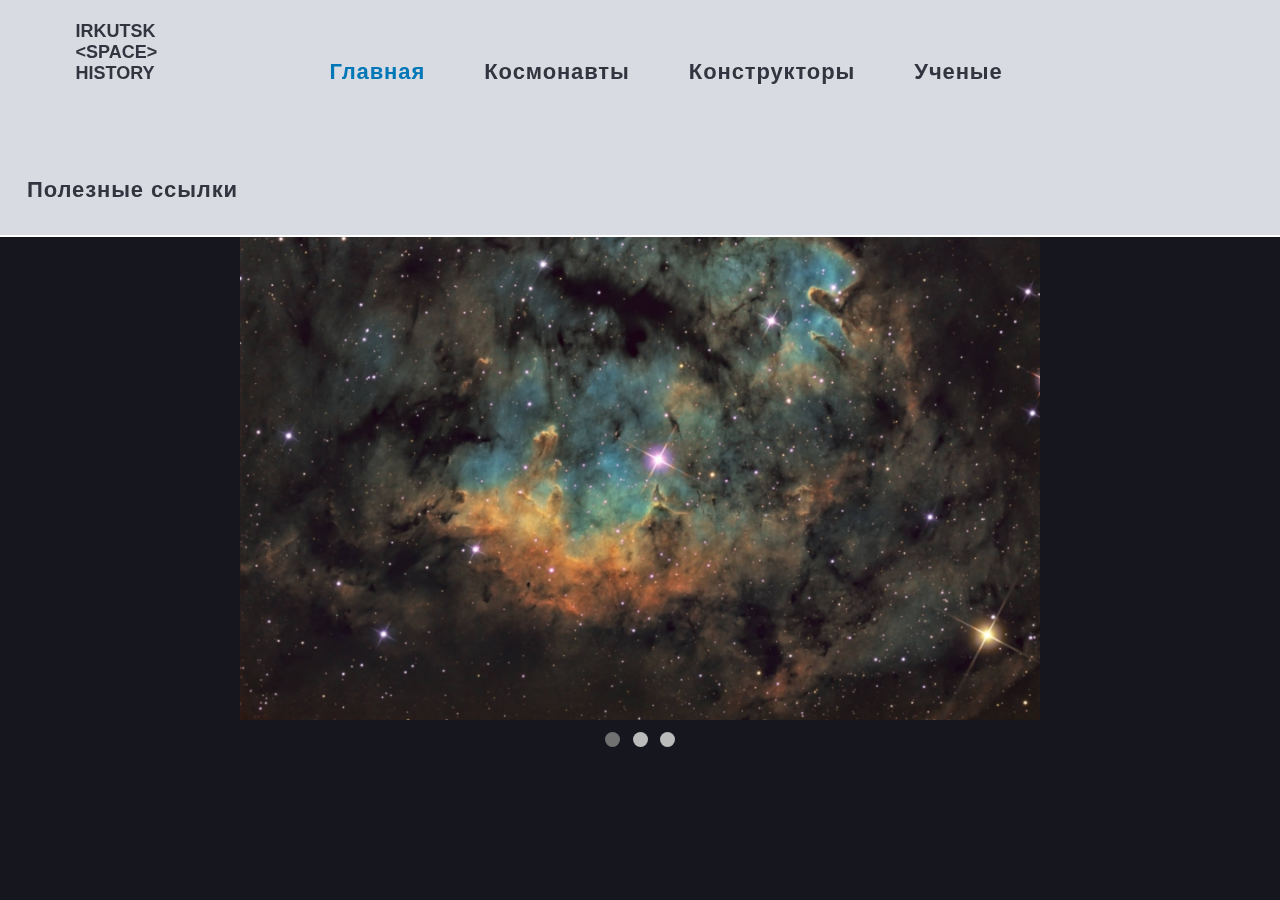
<file: index.html>
<!DOCTYPE html>
<html lang="ru">
<head>
  <meta charset="UTF-8">
  <title>Irkutsk Space History</title>
  <link rel="stylesheet" href="with_my_fonts.css">
  <script text=javascript src="script.js"></script>
</head>
<body onload="showSlides();">
  <div class="menu">
    <div class="men">
      <ul>
        <li id="logo">
          <a href="#">
          IRKUTSK<br>
          &lt;SPACE&gt <br>
          HISTORY
          </a>
        </li>
        <li>
          <a href="#" id="main" class="menu_current">
            <h2>Главная</h2>
          </a>
        </li>
        <li>
          <a href="cosmonauts.html" id="cosmonauts" class="menu__link">
            <h2>Космонавты</h2>
          </a>
          <ul>
            <li>
            <a href="cosmonauts.html#volynov" class="men2"><h2>Борис Валентинович Волынов</h2> </a>
            </li>
            <li>
            <a href="cosmonauts.html#poleshuk" class="men2"><h2> Александр Федорович Полещук</h2></a>
            </li>
            <li>
            <a href="cosmonauts.html#kondratiev" class="men2"><h2>Дмитрий Юрьевич Кондратьев</h2></a>
            </li>
          </ul>
        </li>
        <li>
          <a href="constructors.html" id="constructors" class="menu__link">
            <h2>Конструкторы</h2>
          </a>
          <ul>
            <li>
            <a href="constructors.html#yangel" class="men2"><h2>Михаил Кузьмич Янгель</h2></a>
            </li>
            <li>
            <a href="constructors.html#kremnev" class="men2"><h2>Роальд Саввович Кремнев</h2></a>
            </li>
            <li>
              <a href="constructors.html#sharakshane" class="men2"><h2>Або Сергеевич Шаракшанэ</h2></a>
            </li>
          </ul>
        </li>
        <li>
          <a href="scientists.html" id="scientists" class="menu__link">
            <h2>Ученые</h2>
          </a>
          <ul>
            <li>
            <a href="scientists.html#yazev" class="men2"><h2>Сергей Арктурович Язев</h2></a>
            </li>
          </ul>
        </li>
        <li>
          <a href=links.html id="links" class="menu__link">
            <h2>Полезные ссылки</h2>
          </a>
        </li>
      </ul>
      <hr>
    </div>
  </div>
  <div class="vol">
    <div class="slideshow-container">
      <div class="mySlides fade">
        <div class="numbertext">
          1 / 3
        </div>
        <img src="pic/space.jpg" style="width:100%">
      </div>
      <div class="mySlides fade">
        <div class="numbertext">2 / 3</div>
        <img src="pic/space1.jpg" style="width:100%">
      </div>
      <div class="mySlides fade">
        <div class="numbertext">3 / 3</div>
        <img src="pic/space2.jpg" style="width:100%">
      </div>
      <div style="text-align:center">
        <span class="dot" onclick="currentSlide(1)"></span>
        <span class="dot" onclick="currentSlide(2)"></span>
        <span class="dot" onclick="currentSlide(3)"></span>
      </div>
    </div>
  </div>
</body>
</html>
</file>
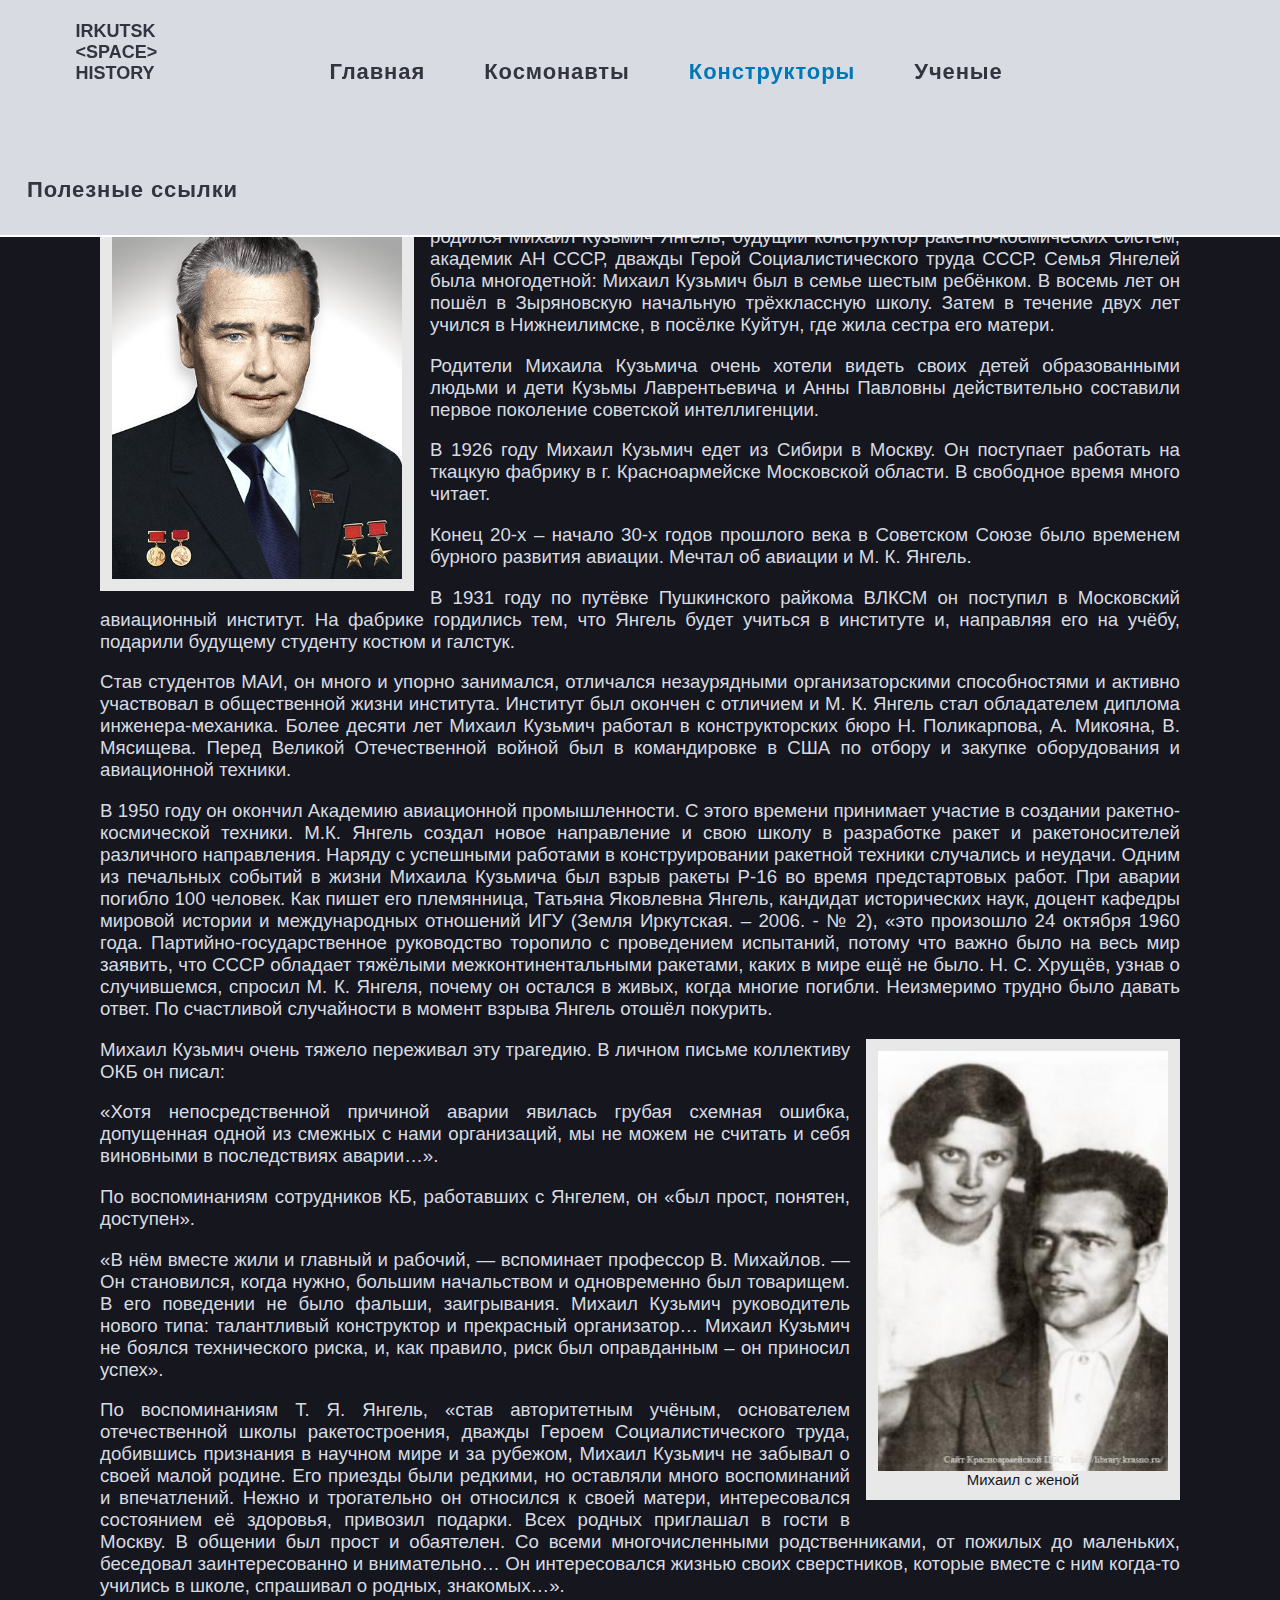
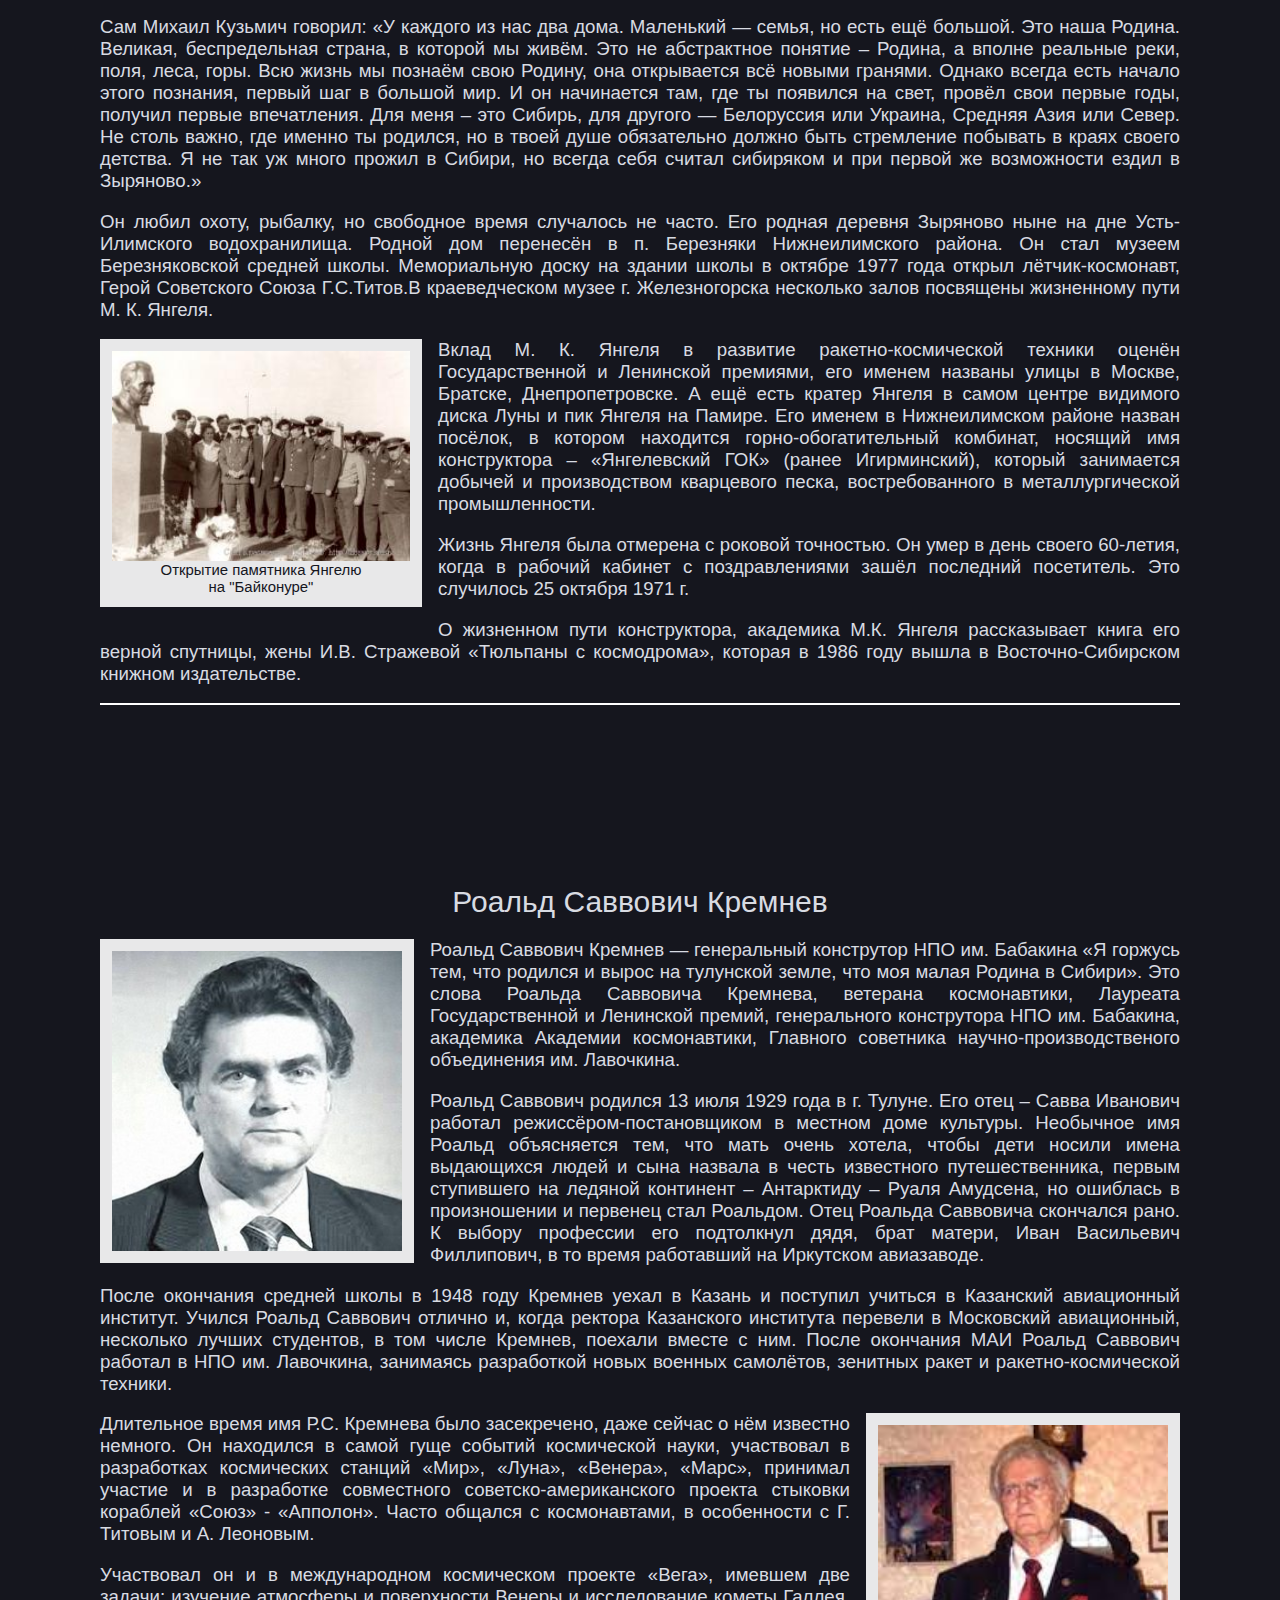
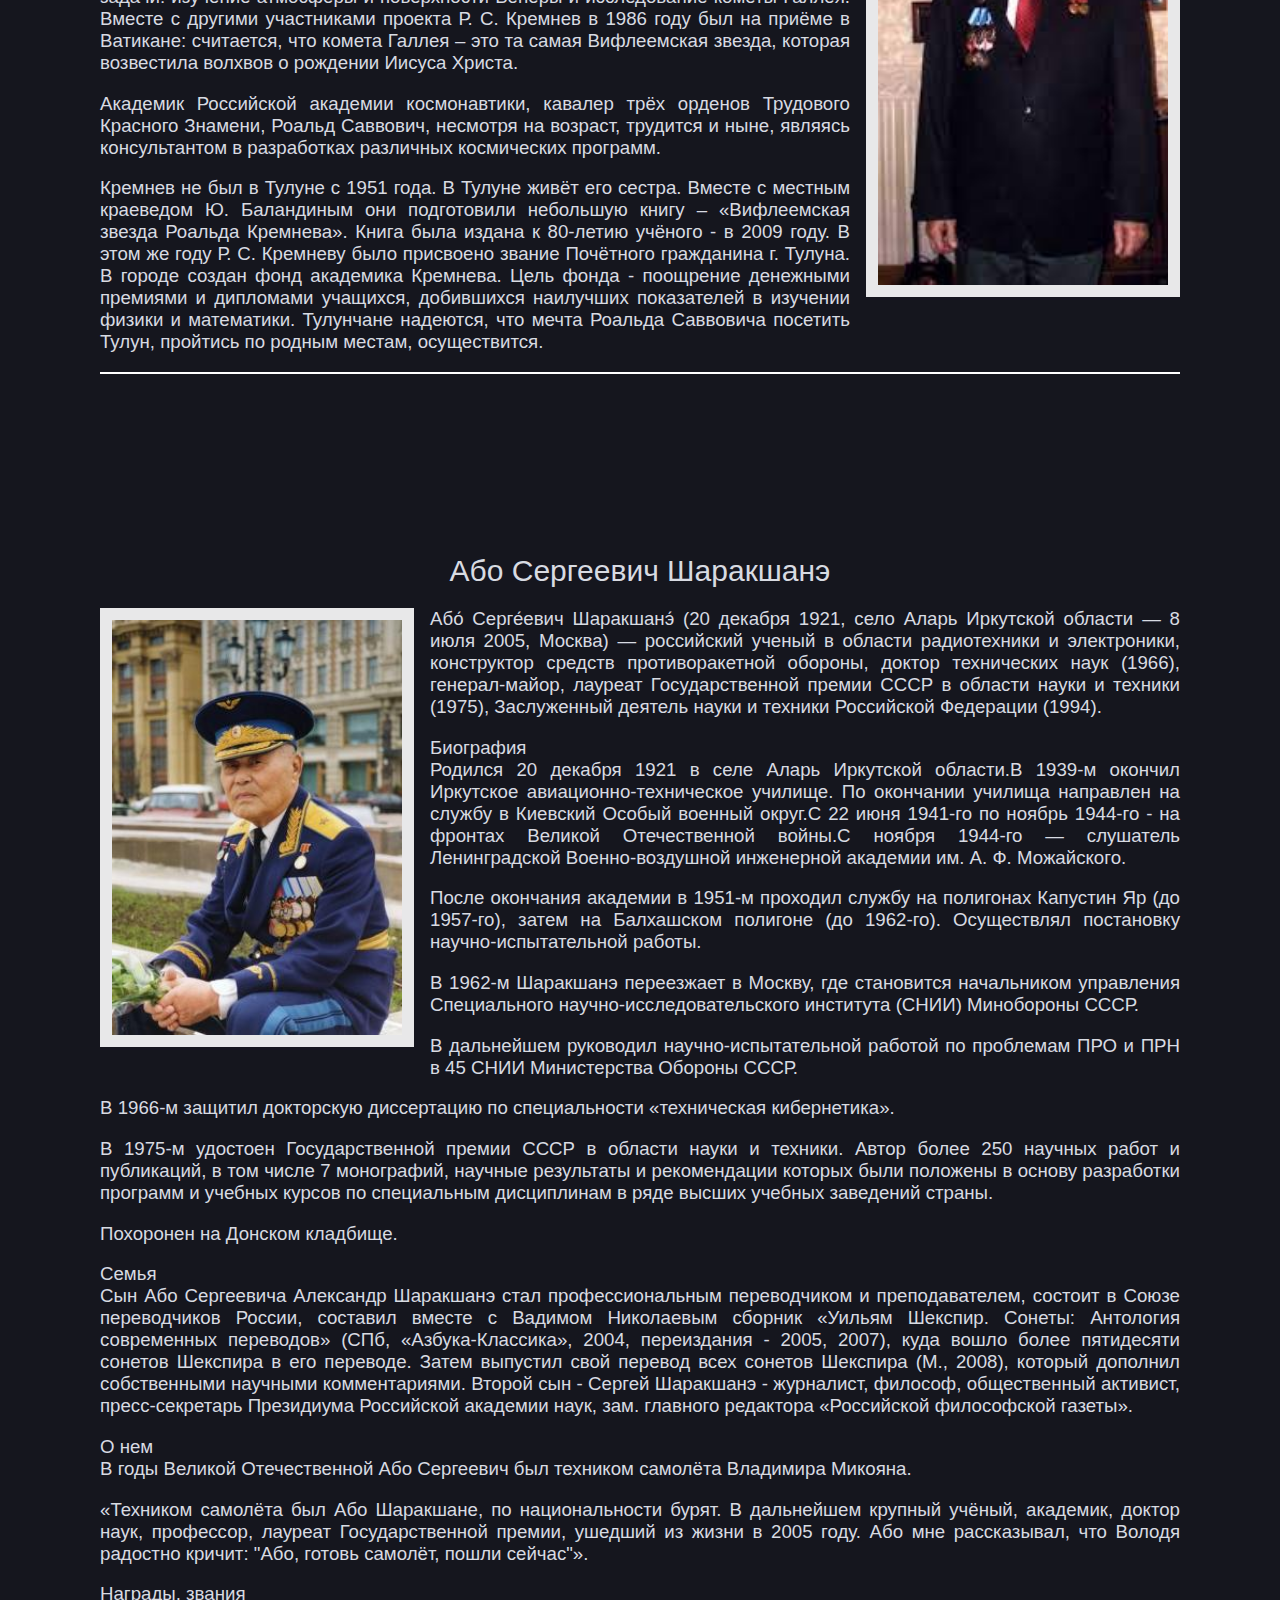
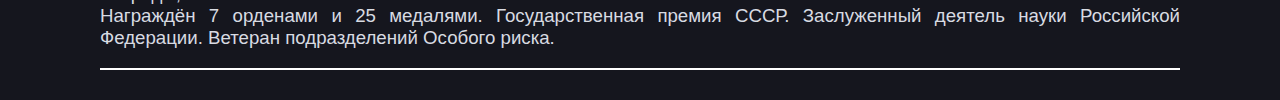
<file: constructors.html>
<!DOCTYPE html>
<html lang="ru">
<head>
  <meta charset="UTF-8">
  <title>Irkutsk Space History</title>
  <link rel="stylesheet" href="with_my_fonts.css">
  <script text=javascript src="script.js"></script>
</head>
<body>
  <div class="menu">
    <div class="men">
      <ul>
        <li id="logo">
          <a href="index.html">
          IRKUTSK<br>
          &lt;SPACE&gt <br>
          HISTORY
          </a>
        </li>
        <li>
          <a href="index.html" id="main" class="menu__link">
            <h2>Главная</h2>
          </a>
        </li>
        <li>
          <a href="cosmonauts.html" id="cosmonauts" class="menu__link">
            <h2>Космонавты</h2>
          </a>
          <ul>
            <li>
            <a href="cosmonauts.html#volynov" class="men2"><h2>Борис Валентинович Волынов</h2> </a>
            </li>
            <li>
            <a href="cosmonauts.html#poleshuk" class="men2"><h2> Александр Федорович Полещук</h2></a>
            </li>
            <li>
            <a href="cosmonauts.html#kondratiev" class="men2"><h2>Дмитрий Юрьевич Кондратьев</h2></a>
            </li>
          </ul>
        </li>
        <li>
          <a href="constructors.html" id="constructors" class="menu_current">
            <h2>Конструкторы</h2>
          </a>
          <ul>
            <li>
            <a href="#yangel" class="men2"><h2>Михаил Кузьмич Янгель</h2></a>
            </li>
            <li>
            <a href="#kremnev" class="men2"><h2>Роальд Саввович Кремнев</h2></a>
            </li>
            <li>
              <a href="#sharakshane" class="men2"><h2>Або Сергеевич Шаракшанэ</h2></a>
            </li>
          </ul>
        </li>
        <li>
          <a href="scientists.html" id="scientists" class="menu__link">
            <h2>Ученые</h2>
          </a>
          <ul>
            <li>
            <a href="scientists.html#yazev" class="men2"><h2>Сергей Арктурович Язев</h2></a>
            </li>
          </ul>
        </li>
        <li>
          <a href=links.html id="links" class="menu__link">
            <h2>Полезные ссылки</h2>
          </a>
        </li>
      </ul>
      <hr>
    </div>
  </div>
    <div class="vol">
        <h1 id="yangel">Михаил Кузьмич Янгель</h1>

    </div>
    <div class=text>

         <div class="left">
    <img src=pic/Yangel.jpg width="290">
        </div>
        <p>
        25 октября 1911 в деревне Зыряново Нижнеилимского района Иркутской области родился Михаил Кузьмич Янгель, будущий конструктор ракетно-космических систем, академик АН СССР, дважды Герой Социалистического труда СССР. Семья Янгелей была многодетной: Михаил Кузьмич был в семье шестым ребёнком. В восемь лет он пошёл в Зыряновскую начальную трёхклассную школу. Затем в течение двух лет учился в Нижнеилимске, в посёлке Куйтун, где жила сестра его матери.</p>
<p>
Родители Михаила Кузьмича очень хотели видеть своих детей образованными людьми и дети Кузьмы Лаврентьевича и Анны Павловны действительно составили первое поколение советской интеллигенции.</p>
<p>
В 1926 году Михаил Кузьмич едет из Сибири в Москву. Он поступает работать на ткацкую фабрику в г. Красноармейске Московской области. В свободное время много читает.</p>
<p>
Конец 20-х – начало 30-х годов прошлого века в Советском Союзе было временем бурного развития авиации. Мечтал об авиации и М. К. Янгель.</p>
<p>
В 1931 году по путёвке Пушкинского райкома ВЛКСМ он  поступил в Московский авиационный институт. На фабрике гордились тем, что Янгель будет учиться в институте и, направляя его на учёбу, подарили будущему студенту костюм и галстук.</p>
<p>
Став студентов МАИ, он много и упорно занимался, отличался незаурядными организаторскими способностями  и активно участвовал в общественной жизни института. Институт был окончен с отличием и  М. К. Янгель стал обладателем диплома инженера-механика. Более десяти лет Михаил Кузьмич работал в конструкторских бюро Н. Поликарпова, А. Микояна, В. Мясищева. Перед Великой Отечественной войной был в командировке в США по отбору и закупке оборудования и авиационной техники.</p>

<p>
В 1950 году он окончил Академию авиационной промышленности. С этого времени принимает участие в создании ракетно-космической техники. М.К. Янгель создал новое направление и свою школу в разработке ракет и ракетоносителей различного направления. Наряду с успешными работами в конструировании ракетной техники случались и неудачи. Одним из печальных событий в жизни Михаила Кузьмича был взрыв ракеты Р-16 во время предстартовых работ. При аварии погибло 100 человек. Как пишет его племянница, Татьяна Яковлевна Янгель, кандидат исторических наук, доцент кафедры мировой истории и международных отношений ИГУ (Земля Иркутская. – 2006. - № 2), «это произошло 24 октября 1960 года. Партийно-государственное руководство торопило с проведением испытаний, потому что важно было на весь мир заявить, что СССР обладает тяжёлыми межконтинентальными ракетами, каких в мире ещё не было. Н. С. Хрущёв, узнав о случившемся, спросил М. К. Янгеля, почему он остался в живых, когда многие погибли. Неизмеримо трудно было давать ответ. По счастливой случайности в момент взрыва Янгель отошёл покурить.</p>
          <div class="right">
    <img src=pic/YangelWife.jpg height="420"
width="290"       >
            <p> Михаил с женой</p>
        </div>
<p>
Михаил Кузьмич очень тяжело переживал эту трагедию. В личном письме коллективу ОКБ он писал: </p>
<p>
«Хотя непосредственной причиной аварии явилась грубая схемная ошибка, допущенная одной из смежных с нами организаций, мы не можем не считать и себя виновными в последствиях аварии…».</p>
<p>
По воспоминаниям сотрудников КБ, работавших с Янгелем, он «был прост, понятен, доступен». </p>
<p>
«В нём вместе жили и главный и рабочий, — вспоминает профессор В. Михайлов. — Он становился, когда нужно, большим начальством и одновременно был товарищем. В его поведении не было фальши, заигрывания. Михаил Кузьмич руководитель нового типа: талантливый конструктор и прекрасный организатор… Михаил Кузьмич не боялся технического риска, и, как правило, риск был оправданным – он приносил успех».</p>
<p>
По воспоминаниям Т. Я. Янгель, «став авторитетным учёным, основателем отечественной школы ракетостроения, дважды Героем Социалистического труда, добившись признания в научном мире и за рубежом, Михаил Кузьмич не забывал о своей малой родине. Его приезды были редкими, но оставляли много воспоминаний и впечатлений. Нежно и трогательно он относился к своей матери, интересовался состоянием её здоровья, привозил подарки. Всех родных приглашал в гости в Москву. В общении был прост и обаятелен. Со всеми многочисленными родственниками, от пожилых до маленьких, беседовал заинтересованно и внимательно… Он интересовался жизнью своих сверстников, которые вместе с ним когда-то учились в школе, спрашивал о родных, знакомых…».</p>

<p>
Сам Михаил Кузьмич говорил:

«У каждого из нас два дома. Маленький — семья, но есть ещё большой. Это наша Родина. Великая, беспредельная страна, в которой мы живём. Это не абстрактное понятие – Родина, а вполне реальные реки, поля, леса, горы. Всю жизнь мы познаём свою Родину, она открывается всё новыми гранями. Однако всегда есть начало этого познания, первый шаг в большой мир. И он начинается там, где ты появился на свет, провёл свои первые годы, получил первые впечатления. Для меня – это Сибирь, для другого — Белоруссия или Украина, Средняя Азия или Север. Не столь важно, где именно ты родился, но в твоей душе обязательно должно быть стремление побывать в краях своего детства. Я не так уж много прожил в Сибири, но всегда себя считал сибиряком и при первой же возможности ездил в Зыряново.»</p>
<p>
Он любил охоту, рыбалку, но свободное время случалось не часто. Его родная деревня Зыряново ныне на дне Усть-Илимского водохранилища. Родной дом перенесён в п. Березняки Нижнеилимского района. Он стал музеем Березняковской средней школы. Мемориальную доску на здании школы в октябре 1977 года открыл лётчик-космонавт, Герой Советского Союза Г.С.Титов.В краеведческом музее г. Железногорска несколько залов посвящены жизненному пути М. К. Янгеля.</p>
        <div class="left">
    <img src=pic/Yangr.jpg height="210"
width="298"       >
            <p> Открытие памятника Янгелю <br>на "Байконуре"</p>
        </div>
<p>
Вклад М. К. Янгеля в развитие ракетно-космической техники оценён Государственной и Ленинской премиями, его именем названы улицы в Москве, Братске, Днепропетровске. А ещё есть кратер Янгеля в самом центре видимого диска Луны и пик Янгеля на Памире. Его именем в Нижнеилимском районе назван посёлок, в котором находится горно-обогатительный комбинат, носящий имя конструктора – «Янгелевский ГОК» (ранее Игирминский), который занимается добычей и производством кварцевого песка, востребованного в металлургической промышленности.</p>
<p>
Жизнь Янгеля была отмерена с роковой точностью. Он умер в день своего 60-летия, когда в рабочий кабинет с поздравлениями зашёл последний посетитель. Это случилось 25 октября 1971 г.</p>
<p>
    О жизненном пути конструктора, академика М.К. Янгеля рассказывает книга его верной спутницы, жены И.В. Стражевой «Тюльпаны с космодрома», которая в 1986 году вышла в Восточно-Сибирском книжном издательстве.</p>
<hr>
    </div>

    <div class="vol">
        <h1 id="kremnev">Роальд Саввович Кремнев</h1>

    </div>
    <div class=text>
         <div class="left">
    <img src=pic/Roald.jpg height="300"
  width="290"       >

        </div>
        <p>
        Роальд Саввович Кремнев — генеральный конструтор НПО им. Бабакина
  «Я горжусь тем, что родился и вырос на тулунской земле, что моя малая Родина в Сибири». Это слова Роальда Саввовича Кремнева, ветерана космонавтики, Лауреата Государственной и Ленинской премий, генерального конструтора НПО им. Бабакина, академика Академии космонавтики, Главного советника научно-производственого объединения им. Лавочкина.</p>
  <p>
  Роальд Саввович родился 13 июля 1929 года в г. Тулуне. Его отец – Савва Иванович работал режиссёром-постановщиком в местном доме культуры. Необычное имя Роальд объясняется тем, что мать очень хотела, чтобы дети носили имена выдающихся людей и сына назвала в честь известного путешественника, первым ступившего на ледяной континент – Антарктиду – Руаля Амудсена, но ошиблась в произношении и первенец стал Роальдом. Отец Роальда Саввовича скончался рано. К выбору профессии его подтолкнул дядя, брат матери, Иван Васильевич Филлипович, в то время работавший на Иркутском авиазаводе.</p>
        <p>
  После окончания средней школы в 1948 году Кремнев уехал в Казань и поступил учиться в Казанский авиационный институт. Учился Роальд Саввович отлично и, когда ректора Казанского института перевели в Московский авиационный, несколько лучших студентов, в том числе Кремнев, поехали вместе с ним. После окончания МАИ Роальд Саввович работал в НПО им. Лавочкина, занимаясь разработкой новых военных самолётов, зенитных ракет и ракетно-космической техники. </p>

          <div class="right">
    <img src=pic/RoaldSavv.jpg height="460"
  width="290"       >

        </div>
  <p>
  Длительное время имя Р.С. Кремнева было засекречено, даже сейчас о нём известно немного. Он находился в самой гуще событий космической науки, участвовал в разработках космических станций «Мир», «Луна», «Венера», «Марс», принимал участие и в разработке совместного советско-американского проекта стыковки кораблей «Союз» - «Апполон». Часто общался с космонавтами, в особенности с Г. Титовым и А. Леоновым.</p>
  <p>
  Участвовал он и в международном космическом проекте «Вега», имевшем две задачи: изучение атмосферы и поверхности Венеры и исследование кометы Галлея. Вместе с другими участниками проекта Р. С. Кремнев в 1986 году был на приёме в Ватикане: считается, что комета Галлея – это та самая Вифлеемская звезда, которая возвестила волхвов о рождении  Иисуса Христа.</p>
  <p>
  Академик Российской академии космонавтики, кавалер трёх орденов Трудового Красного Знамени, Роальд Саввович, несмотря на возраст, трудится и ныне, являясь консультантом в  разработках различных космических программ.</p>
  <p>
    Кремнев не был в Тулуне с 1951 года.  В Тулуне живёт его сестра. Вместе с местным краеведом Ю. Баландиным они  подготовили небольшую книгу – «Вифлеемская звезда Роальда Кремнева». Книга  была издана к 80-летию учёного -  в 2009 году. В этом же году Р. С. Кремневу было присвоено звание Почётного гражданина г. Тулуна. В городе создан фонд академика Кремнева. Цель фонда -  поощрение денежными премиями и дипломами учащихся, добившихся наилучших показателей в изучении физики и математики. Тулунчане надеются, что мечта Роальда Саввовича посетить Тулун, пройтись по родным местам, осуществится.</p>
    <hr>
    </div>

    <div class="vol">
        <h1 id="sharakshane">Або Сергеевич Шаракшанэ</h1>

    </div>
    <div class=text>

           <div class="left">
    <img src=pic/abo.jpg height="415"
width="290"       >

        </div>
<p>
    Або́ Серге́евич Шаракшанэ́ (20 декабря 1921, село Аларь Иркутской области — 8 июля 2005, Москва) — российский ученый в области радиотехники и электроники, конструктор средств противоракетной обороны, доктор технических наук (1966), генерал-майор, лауреат Государственной премии СССР в области науки и техники (1975), Заслуженный деятель науки и техники Российской Федерации (1994).<br></p>

        <p>
        Биография<br>
Родился 20 декабря 1921 в селе Аларь Иркутской области.В 1939-м окончил Иркутское авиационно-техническое училище.
            По окончании училища направлен на службу в Киевский Особый военный округ.С 22 июня 1941-го по ноябрь 1944-го - на фронтах Великой Отечественной войны.С ноября 1944-го — слушатель Ленинградской Военно-воздушной инженерной академии им. А. Ф. Можайского.</p>
<p>
После окончания академии в 1951-м проходил службу на полигонах Капустин Яр (до 1957-го), затем на Балхашском полигоне (до 1962-го). Осуществлял постановку научно-испытательной работы.</p>
<p>
В 1962-м Шаракшанэ переезжает в Москву, где становится начальником управления Специального научно-исследовательского института (СНИИ) Минобороны СССР.</p>
<p>
В дальнейшем руководил научно-испытательной работой по проблемам ПРО и ПРН в 45 СНИИ Министерства Обороны СССР.</p>

<p>В 1966-м защитил докторскую диссертацию по специальности «техническая кибернетика».</p>
<p>
В 1975-м удостоен Государственной премии СССР в области науки и техники.

Автор более 250 научных работ и публикаций, в том числе 7 монографий, научные результаты и рекомендации которых были положены в основу разработки программ и учебных курсов по специальным дисциплинам в ряде высших учебных заведений страны.</p>
<p>
Похоронен на Донском кладбище.</p>
 <p>
Семья<br>
Сын Або Сергеевича Александр Шаракшанэ стал профессиональным переводчиком и преподавателем, состоит в Союзе переводчиков России, составил вместе с Вадимом Николаевым сборник «Уильям Шекспир. Сонеты: Антология современных переводов» (СПб, «Азбука-Классика», 2004, переиздания - 2005, 2007), куда вошло более пятидесяти сонетов Шекспира в его переводе. Затем выпустил свой перевод всех сонетов Шекспира (М., 2008), который дополнил собственными научными комментариями. Второй сын - Сергей Шаракшанэ - журналист, философ, общественный активист, пресс-секретарь Президиума Российской академии наук, зам. главного редактора «Российской философской газеты».</p>

<p>
О нем<br>
В годы Великой Отечественной Або Сергеевич был техником самолёта Владимира Микояна.</p>
<p>
«Техником самолёта был Або Шаракшане, по национальности бурят. В дальнейшем крупный учёный, академик, доктор наук, профессор, лауреат Государственной премии, ушедший из жизни в 2005 году. Або мне рассказывал, что Володя радостно кричит: "Або, готовь самолёт, пошли сейчас"».</p>

<p>
Награды, звания<br>
Награждён 7 орденами и 25 медалями.

Государственная премия СССР.

Заслуженный деятель науки Российской Федерации.

Ветеран подразделений Особого риска.</p>
<hr>
    </div>
</body>
</html>
</file>
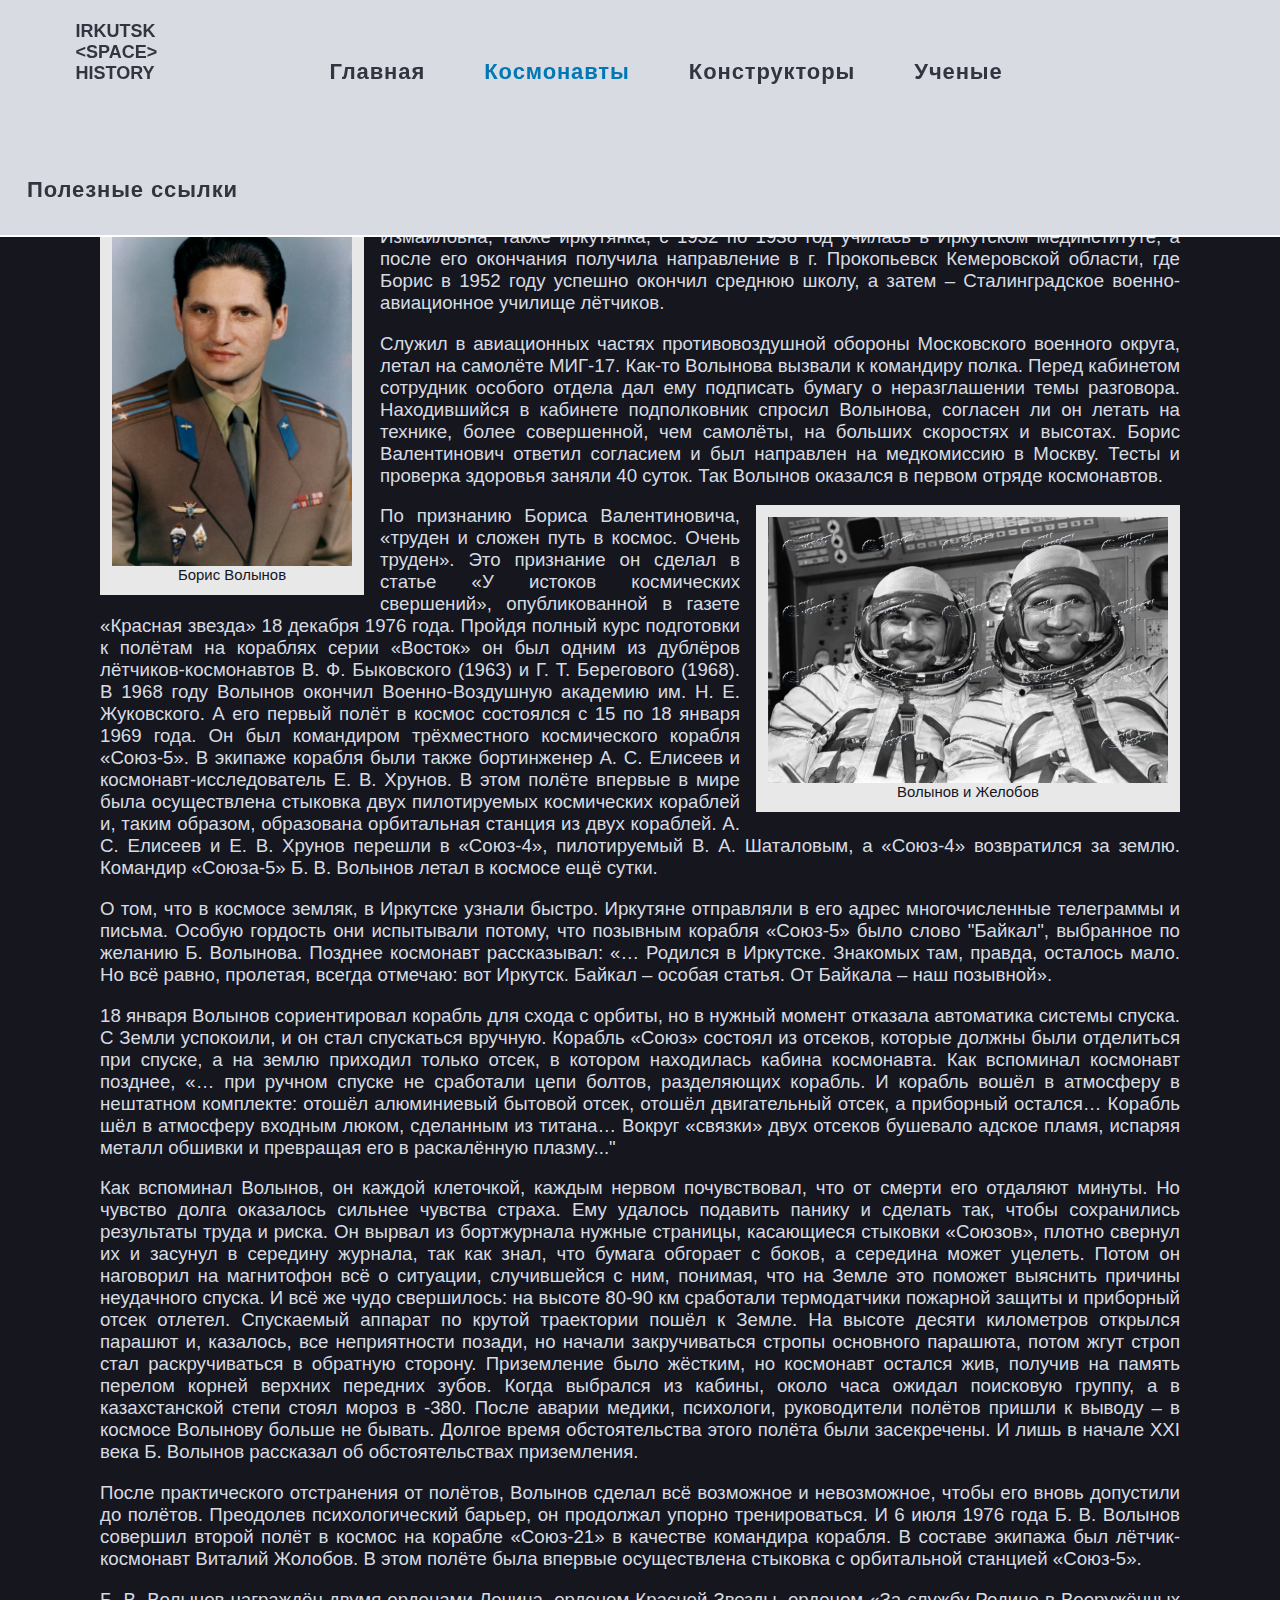
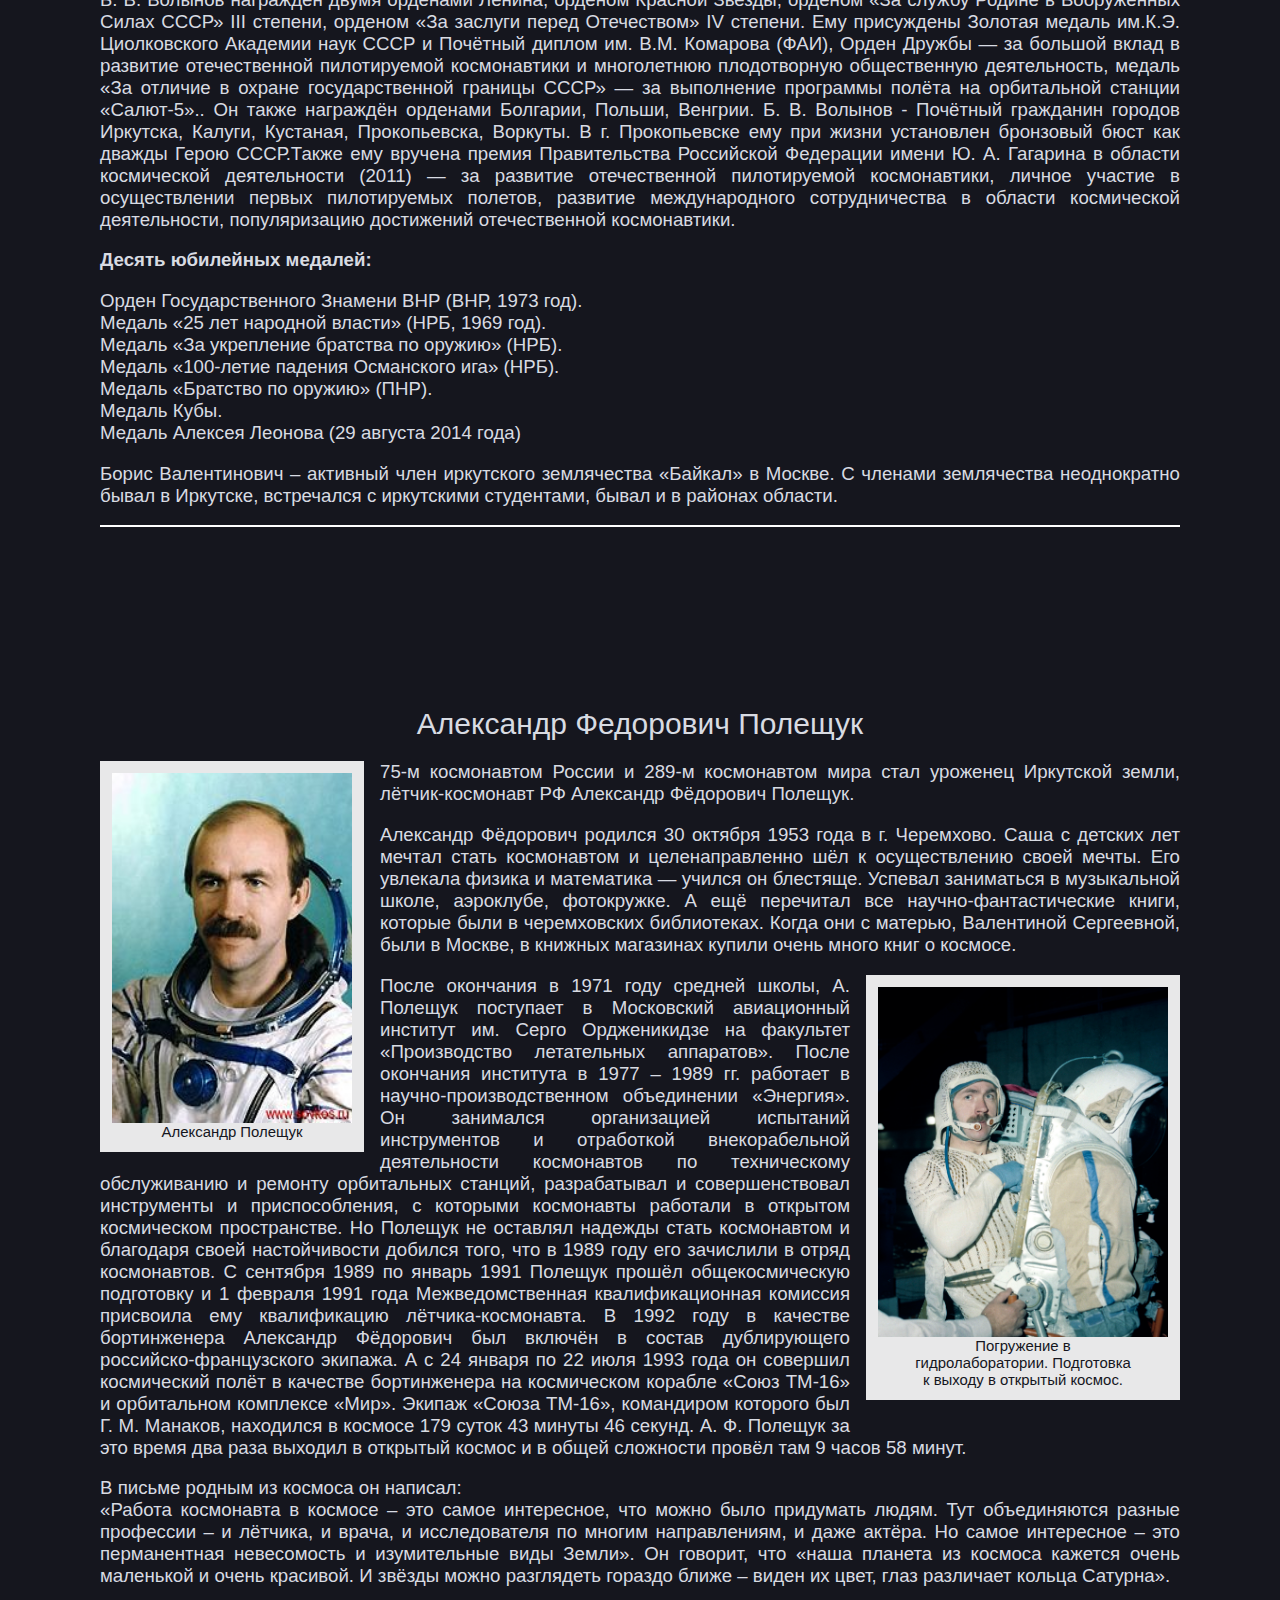
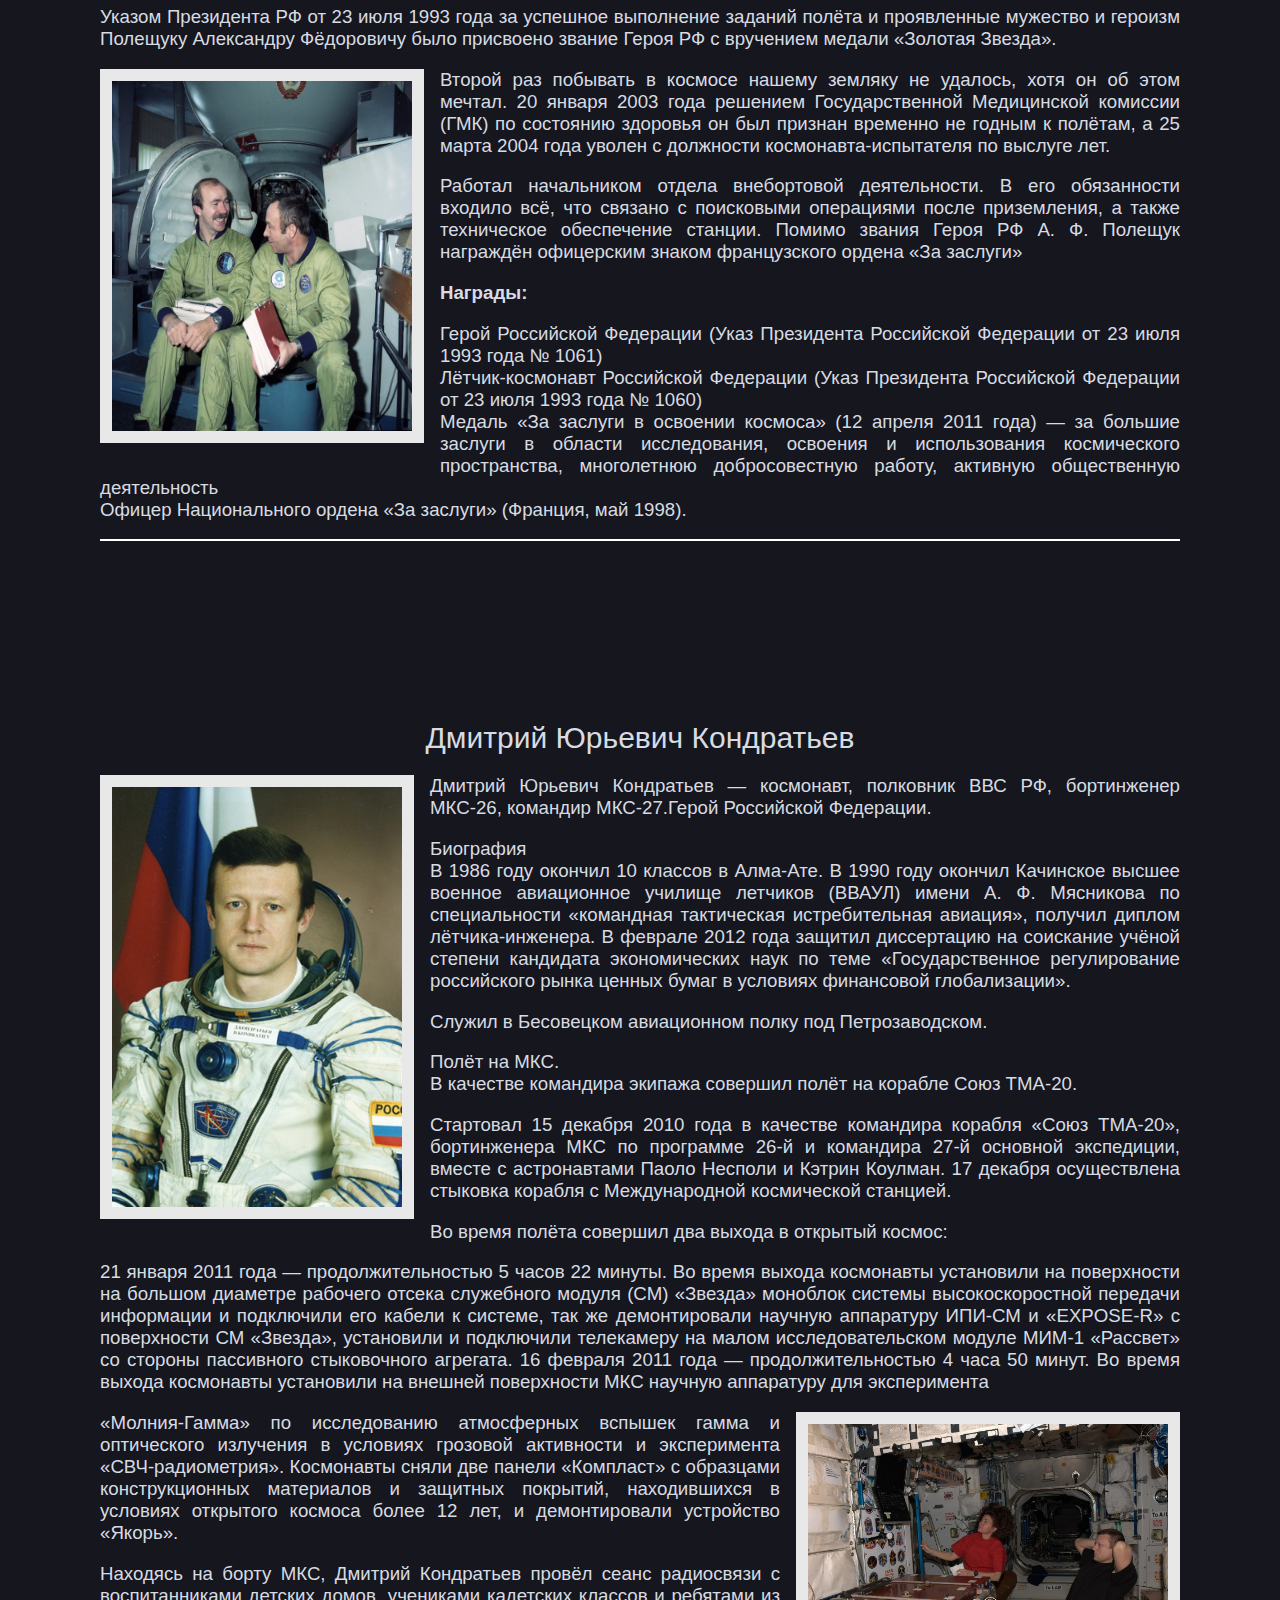
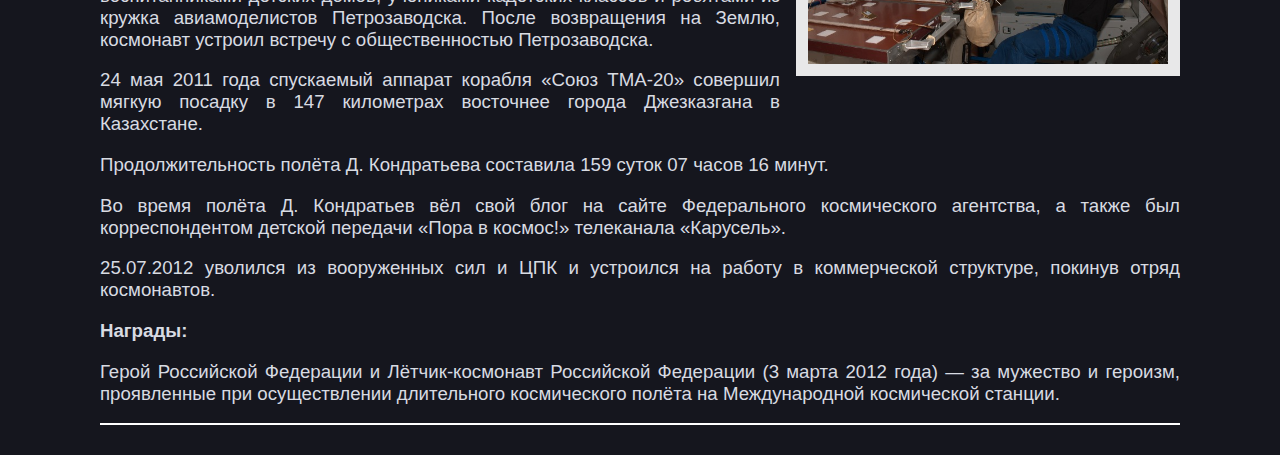
<file: cosmonauts.html>
<!DOCTYPE html>
<html lang="ru">
<head>
  <meta charset="UTF-8">
  <title>Irkutsk Space History</title>
  <link rel="stylesheet" href="with_my_fonts.css">
  <script text=javascript src="script.js"></script>
</head>
<body>
  <div class="menu">
    <div class="men">
      <ul>
        <li id="logo">
          <a href="index.html">
          IRKUTSK<br>
          &lt;SPACE&gt <br>
          HISTORY
          </a>
        </li>
        <li>
          <a href="index.html" id="main" class="menu__link">
            <h2>Главная</h2>
          </a>
        </li>
        <li>
          <a href="#" id="cosmonauts" class="menu_current">
            <h2>Космонавты</h2>
          </a>
          <ul>
            <li>
            <a href="#volynov" class="men2"><h2>Борис Валентинович Волынов</h2> </a>
            </li>
            <li>
            <a href="#poleshuk" class="men2"><h2> Александр Федорович Полещук</h2></a>
            </li>
            <li>
            <a href="#kondratiev" class="men2"><h2>Дмитрий Юрьевич Кондратьев</h2></a>
            </li>
          </ul>
        </li>
        <li>
          <a href="constructors.html" id="constructors" class="menu__link">
            <h2>Конструкторы</h2>
          </a>
          <ul>
            <li>
            <a href="constructors.html#yangel" class="men2"><h2>Михаил Кузьмич Янгель</h2></a>
            </li>
            <li>
            <a href="constructors.html#kremnev" class="men2"><h2>Роальд Саввович Кремнев</h2></a>
            </li>
            <li>
              <a href="constructors.html#sharakshane" class="men2"><h2>Або Сергеевич Шаракшанэ</h2></a>
            </li>
          </ul>
        </li>
        <li>
          <a href="scientists.html" id="scientists" class="menu__link">
            <h2>Ученые</h2>
          </a>
          <ul>
            <li>
            <a href="scientists.html#yazev" class="men2"><h2>Сергей Арктурович Язев</h2></a>
            </li>
          </ul>
        </li>
        <li>
          <a href=links.html id="links" class="menu__link">
            <h2>Полезные ссылки</h2>
          </a>
        </li>
      </ul>
      <hr>
    </div>
  </div>
    <div class=vol>
        <h1 id="volynov">Борис Валентинович Волынов</h1>
    </div>
    <div class="portret">
  <img src="pic/portrey.jpg" width="240"
       height="350">
  <p>Борис Волынов</p>
</div>
    <div class=text>
    <p>
        Борис Валентинович родился в Иркутске 18 декабря 1934 года. Его мать, Евгения Измайловна, также иркутянка, с 1932 по 1938 год училась в Иркутском мединституте, а после его окончания получила направление в г. Прокопьевск Кемеровской области, где Борис в 1952 году успешно окончил среднюю школу, а затем – Сталинградское военно-авиационное училище лётчиков.
    </p>
    <p>
        Служил в авиационных частях противовоздушной обороны Московского военного округа, летал на самолёте МИГ-17. Как-то Волынова вызвали к командиру полка. Перед кабинетом сотрудник особого отдела дал ему подписать бумагу о неразглашении темы разговора. Находившийся в кабинете подполковник спросил Волынова, согласен ли он летать на технике, более совершенной, чем самолёты, на больших скоростях и высотах. Борис Валентинович ответил согласием и был направлен на медкомиссию в Москву. Тесты и проверка здоровья заняли 40 суток. Так Волынов оказался в первом отряде космонавтов.
    </p>
        <div class="right">
    <img src=pic/zholobov_i_volynov.jpg width="400" usemap="#zholobov_i_volynov">
    <map name="zholobov_i_volynov">
      <area shape="rect" coords="0,0,210,300" href="https://ru.wikipedia.org/wiki/Жолобов,_Виталий_Михайлович" alt="Жолобов" title="Жолобов">
    </map>
  <p>Волынов и Желобов</p>
</div>
<p>
    По признанию Бориса Валентиновича, «труден и сложен путь в космос. Очень труден». Это признание он сделал в статье «У истоков космических свершений», опубликованной в газете «Красная звезда» 18 декабря 1976 года. Пройдя полный курс подготовки к полётам на кораблях серии «Восток» он был одним из дублёров лётчиков-космонавтов В. Ф. Быковского (1963) и Г. Т. Берегового (1968). В 1968 году Волынов окончил Военно-Воздушную академию им. Н. Е. Жуковского. А его первый полёт в космос состоялся с 15 по 18 января 1969 года. Он был командиром трёхместного космического корабля «Союз-5». В экипаже корабля были также бортинженер А. С. Елисеев и космонавт-исследователь Е. В. Хрунов. В этом полёте впервые в мире была осуществлена стыковка двух пилотируемых космических кораблей и, таким образом, образована орбитальная станция из двух кораблей. А. С. Елисеев и Е. В. Хрунов перешли в «Союз-4», пилотируемый В. А. Шаталовым, а «Союз-4» возвратился за землю. Командир «Союза-5» Б. В. Волынов летал в космосе ещё сутки.
</p>
<p>
    О том, что в космосе земляк, в Иркутске узнали быстро. Иркутяне отправляли в его адрес многочисленные телеграммы и письма. Особую гордость они испытывали потому, что позывным корабля «Союз-5» было слово "Байкал", выбранное по желанию Б. Волынова. Позднее космонавт рассказывал: «… Родился в Иркутске. Знакомых там, правда, осталось мало. Но всё равно, пролетая, всегда отмечаю: вот Иркутск. Байкал – особая статья. От Байкала – наш позывной».
</p>
<p>
    18 января Волынов сориентировал корабль для схода с орбиты, но в нужный момент отказала автоматика системы спуска. С Земли успокоили, и он стал спускаться вручную. Корабль «Союз» состоял из отсеков, которые должны были отделиться при спуске, а на землю приходил только отсек, в котором находилась кабина космонавта. Как вспоминал космонавт позднее, «… при  ручном спуске не сработали цепи болтов, разделяющих корабль. И корабль вошёл в атмосферу в нештатном комплекте: отошёл алюминиевый бытовой отсек, отошёл двигательный отсек, а приборный остался… Корабль шёл в атмосферу входным люком, сделанным из титана… Вокруг «связки» двух отсеков бушевало адское пламя, испаряя металл обшивки и превращая его в раскалённую плазму..."
</p>
<p>
    Как вспоминал Волынов, он каждой  клеточкой, каждым нервом почувствовал, что от смерти его отдаляют минуты. Но чувство долга оказалось сильнее чувства страха. Ему удалось подавить панику и сделать так, чтобы сохранились результаты труда и риска. Он вырвал из бортжурнала нужные страницы, касающиеся стыковки «Союзов», плотно свернул их и засунул в середину журнала, так как знал, что бумага обгорает с боков, а середина может уцелеть. Потом он наговорил на магнитофон всё о ситуации, случившейся с ним, понимая, что на Земле это поможет выяснить причины неудачного спуска. И всё же чудо свершилось: на высоте 80-90 км сработали термодатчики пожарной защиты и приборный отсек отлетел. Спускаемый аппарат по крутой траектории пошёл к Земле. На высоте десяти километров открылся парашют и, казалось, все неприятности позади, но начали закручиваться стропы основного парашюта, потом жгут строп стал раскручиваться в обратную сторону. Приземление было жёстким, но космонавт остался жив, получив на память перелом корней верхних передних зубов. Когда выбрался из кабины, около часа ожидал поисковую группу, а в казахстанской степи стоял мороз в -380. После аварии медики, психологи, руководители полётов  пришли к выводу – в космосе Волынову больше не бывать. Долгое время обстоятельства этого полёта были засекречены. И лишь в начале XXI века Б. Волынов рассказал об обстоятельствах приземления.
</p>
    <p>
    После практического отстранения от полётов, Волынов сделал всё возможное и невозможное, чтобы его вновь допустили до полётов. Преодолев психологический барьер, он продолжал упорно тренироваться. И 6 июля 1976 года Б. В. Волынов совершил второй полёт в космос на корабле «Союз-21» в качестве командира корабля. В составе экипажа был лётчик-космонавт Виталий Жолобов.  В этом полёте была впервые осуществлена стыковка с орбитальной станцией «Союз-5».
    </p>
    <p>
    Б. В. Волынов награждён
        двумя орденами Ленина,
        орденом Красной Звезды,

        орденом «За службу Родине в Вооружённых Силах СССР»  III степени, орденом  «За заслуги перед Отечеством» IV степени.

        Ему присуждены Золотая медаль им.К.Э. Циолковского Академии наук СССР и Почётный диплом им. В.М. Комарова (ФАИ),
        Орден Дружбы — за большой вклад в развитие отечественной пилотируемой космонавтики и многолетнюю плодотворную общественную деятельность,

        медаль «За отличие в охране государственной границы СССР» — за выполнение программы полёта на орбитальной станции «Салют-5»..

        Он также награждён орденами Болгарии, Польши, Венгрии. Б. В. Волынов - Почётный гражданин городов Иркутска, Калуги, Кустаная, Прокопьевска, Воркуты. В г. Прокопьевске ему при жизни установлен бронзовый бюст как дважды Герою СССР.Также ему вручена премия Правительства Российской Федерации имени Ю. А. Гагарина в области космической деятельности (2011) — за развитие отечественной пилотируемой космонавтики, личное участие в осуществлении первых пилотируемых полетов, развитие международного сотрудничества в области космической деятельности, популяризацию достижений отечественной космонавтики.
    </p>

<h2>Десять юбилейных медалей:</h2>
<p>
Орден Государственного Знамени ВНР (ВНР, 1973 год).<br>
Медаль «25 лет народной власти» (НРБ, 1969 год).<br>
Медаль «За укрепление братства по оружию» (НРБ).<br>
Медаль «100-летие падения Османского ига» (НРБ).<br>
Медаль «Братство по оружию» (ПНР).<br>
Медаль Кубы.<br>
Медаль Алексея Леонова (29 августа 2014 года)<br>
</p>
    <p>
Борис Валентинович – активный член иркутского землячества «Байкал» в Москве. С членами землячества неоднократно бывал в Иркутске, встречался с иркутскими студентами, бывал и в районах области.
    </p>
    <hr>
    </div>
    <div class=vol>

          <h1 id="poleshuk">Александр Федорович Полещук</h1>

      </div>

        <div class="portret">
    <img src="pic/polesuk.jpg" width="240"
         height="350">
    <p>Александр Полещук</p>
    </div>

    <div class=text>



       <p>75-м космонавтом России и 289-м космонавтом мира стал уроженец Иркутской земли, лётчик-космонавт РФ Александр Фёдорович Полещук.</p>
    <p>Александр Фёдорович родился 30 октября 1953 года в г. Черемхово. Саша с детских лет мечтал стать космонавтом и целенаправленно шёл к осуществлению своей мечты. Его увлекала физика и математика —  учился он блестяще. Успевал заниматься в музыкальной школе, аэроклубе, фотокружке. А ещё перечитал все научно-фантастические книги, которые были в черемховских библиотеках. Когда они с матерью, Валентиной Сергеевной, были в Москве, в книжных  магазинах купили очень много книг о космосе.</p>
    <div class="right">
    <img src="pic/mission.jpg" width="290"
         height="350">
    <p>Погружение в <br>гидролаборатории. Подготовка <br>к выходу в открытый космос.</p>
    </div>
    <p>После окончания в 1971 году средней школы, А. Полещук поступает в Московский авиационный институт им. Серго Ордженикидзе на факультет «Производство летательных аппаратов». После окончания института в 1977 – 1989 гг. работает в научно-производственном объединении «Энергия». Он занимался организацией испытаний инструментов и отработкой внекорабельной деятельности космонавтов по техническому обслуживанию и ремонту орбитальных станций,  разрабатывал и совершенствовал инструменты и приспособления, с которыми космонавты работали в открытом космическом пространстве. Но Полещук не оставлял надежды стать космонавтом и благодаря своей настойчивости добился того, что в 1989 году его зачислили в отряд космонавтов. С сентября 1989 по январь 1991 Полещук прошёл  общекосмическую подготовку и 1 февраля 1991 года Межведомственная квалификационная комиссия присвоила ему квалификацию лётчика-космонавта. В 1992 году в качестве бортинженера Александр Фёдорович был включён в состав дублирующего российско-французского экипажа. А с 24 января по 22 июля 1993 года он совершил космический полёт в качестве бортинженера на космическом корабле «Союз ТМ-16» и орбитальном комплексе «Мир». Экипаж «Союза ТМ-16», командиром которого был Г. М.  Манаков, находился в космосе 179 суток 43 минуты 46 секунд. А. Ф. Полещук за это время два раза выходил в открытый космос и в общей сложности провёл там 9 часов 58 минут.</p>


    <p>В письме родным из космоса он написал: <br>

      «Работа космонавта в космосе – это самое интересное, что можно было придумать людям. Тут объединяются разные профессии – и лётчика, и врача, и исследователя по многим направлениям, и даже актёра. Но самое интересное – это перманентная невесомость и изумительные виды Земли». Он говорит, что «наша планета из космоса кажется очень маленькой и очень красивой. И звёзды можно разглядеть гораздо ближе – виден их цвет, глаз различает кольца Сатурна».</p>

    <p>Указом Президента РФ от 23 июля 1993 года за успешное выполнение заданий полёта и проявленные мужество и героизм Полещуку Александру Фёдоровичу было присвоено звание Героя РФ с вручением медали «Золотая Звезда».</p>
    <div class="left">
    <img src="pic/poliman.jpg" width="300"
         height="350">
      </div>
    <p>Второй раз побывать в космосе нашему земляку не удалось, хотя он об этом мечтал. 20 января 2003 года решением Государственной Медицинской комиссии (ГМК) по состоянию здоровья он был признан временно не годным к полётам, а 25 марта 2004 года уволен с должности космонавта-испытателя по выслуге лет.</p>

    <p>Работал начальником отдела внебортовой деятельности. В его обязанности входило всё, что связано с поисковыми операциями после приземления, а также техническое обеспечение станции. Помимо звания Героя РФ А. Ф. Полещук награждён офицерским знаком французского ордена «За заслуги»</p>


      <h2>Награды:</h2>
      <p>
          Герой Российской Федерации (Указ Президента Российской Федерации от 23 июля 1993 года № 1061)<br>
          Лётчик-космонавт Российской Федерации (Указ Президента Российской Федерации от 23 июля 1993 года № 1060)<br>
          Медаль «За заслуги в освоении космоса» (12 апреля 2011 года) — за большие заслуги в области исследования, освоения и использования космического пространства, многолетнюю добросовестную работу, активную общественную деятельность<br>
    Офицер Национального ордена «За заслуги» (Франция, май 1998).
      </p>
<hr>
      </div>

      <div class="vol">

          <h1 id="kondratiev">Дмитрий Юрьевич Кондратьев</h1>

      </div>
      <div class=text>
          <div class="left">
      <img src=pic/Kondratyev.jpg height="420"
  width="290"       >
          </div>
          <p>
      Дмитрий Юрьевич Кондратьев — космонавт, полковник ВВС РФ, бортинженер МКС-26, командир МКС-27.Герой Российской Федерации.</p>


       <p>

  Биография<br>
  В 1986 году окончил 10 классов в Алма-Ате. В 1990 году окончил Качинское высшее военное авиационное училище летчиков (ВВАУЛ) имени А. Ф. Мясникова по специальности «командная тактическая истребительная авиация», получил диплом лётчика-инженера. В феврале 2012 года защитил диссертацию на соискание учёной степени кандидата экономических наук по теме «Государственное регулирование российского рынка ценных бумаг в условиях финансовой глобализации».</p>

   <p>
  Служил в Бесовецком авиационном полку под Петрозаводском.</p>

     <p>
      Полёт на МКС.<br>
  В качестве командира экипажа совершил полёт на корабле Союз ТМА-20.</p>
   <p>
  Стартовал 15 декабря 2010 года в качестве командира корабля «Союз ТМА-20», бортинженера МКС по программе 26-й и командира 27-й основной экспедиции, вместе с астронавтами Паоло Несполи и Кэтрин Коулман. 17 декабря осуществлена стыковка корабля с Международной космической станцией.</p>
   <p>
  Во время полёта совершил два выхода в открытый космос:</p>



   <p>
  21 января 2011 года — продолжительностью 5 часов 22 минуты. Во время выхода космонавты установили на поверхности на большом диаметре рабочего отсека служебного модуля (СМ) «Звезда» моноблок системы высокоскоростной передачи информации и подключили его кабели к системе, так же демонтировали научную аппаратуру ИПИ-СМ и «EXPOSE-R» с поверхности СМ «Звезда», установили и подключили телекамеру на малом исследовательском модуле МИМ-1 «Рассвет» со стороны пассивного стыковочного агрегата.
  16 февраля 2011 года — продолжительностью 4 часа 50 минут. Во время выхода космонавты установили на внешней поверхности МКС научную аппаратуру для эксперимента
    <div class=right>
            <img src=pic/konmed.jpg height="240"
                 width="360"       ></div>
                 <p>
                 «Молния-Гамма» по исследованию атмосферных вспышек гамма и оптического излучения в условиях грозовой активности и эксперимента «СВЧ-радиометрия». Космонавты сняли две панели «Компласт» с образцами конструкционных материалов и защитных покрытий, находившихся в условиях открытого космоса более 12 лет, и демонтировали устройство «Якорь».</p>
        <p>
  Находясь на борту МКС, Дмитрий Кондратьев провёл сеанс радиосвязи с воспитанниками детских домов, учениками кадетских классов и ребятами из кружка авиамоделистов Петрозаводска. После возвращения на Землю, космонавт устроил встречу с общественностью Петрозаводска.</p>
   <p>
  24 мая 2011 года спускаемый аппарат корабля «Союз ТМА-20» совершил мягкую посадку в 147 километрах восточнее города Джезказгана в Казахстане.</p>
   <p>
  Продолжительность полёта Д. Кондратьева составила 159 суток 07 часов 16 минут.</p>

   <p>
  Во время полёта Д. Кондратьев вёл свой блог на сайте Федерального космического агентства, а также был корреспондентом детской передачи «Пора в космос!» телеканала «Карусель».</p>
   <p>
  25.07.2012 уволился из вооруженных сил и ЦПК и устроился на работу в коммерческой структуре, покинув отряд космонавтов.</p>

      <h2>Награды:</h2>
      <p>
       Герой Российской Федерации и Лётчик-космонавт Российской Федерации (3 марта 2012 года) — за мужество и героизм, проявленные при осуществлении длительного космического полёта на Международной космической станции. </p>

      <hr>
      </div>
</body>
    </html>
</file>
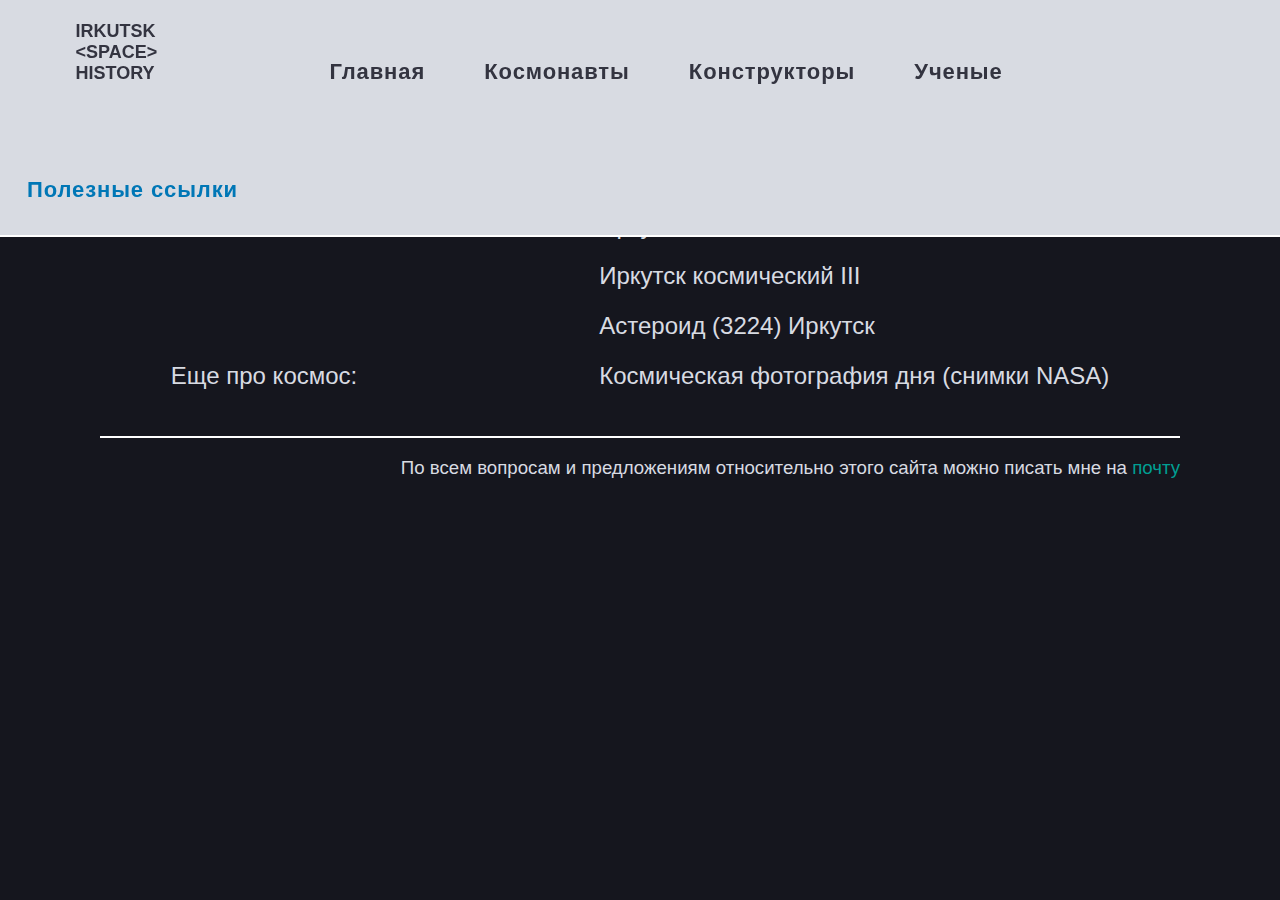
<file: links.html>
<!DOCTYPE html>
<html lang="ru">
<head>
  <meta charset="UTF-8">
  <title>Irkutsk Space History</title>
  <link rel="stylesheet" href="with_my_fonts.css">
  <script text=javascript src="script.js"></script>
</head>
<body>
  <div class="menu">
    <div class="men">
      <ul>
        <li id="logo">
          <a href="index.html">
          IRKUTSK<br>
          &lt;SPACE&gt <br>
          HISTORY
          </a>
        </li>
        <li>
          <a href="index.html" id="main" class="menu__link">
            <h2>Главная</h2>
          </a>
        </li>
        <li>
          <a href="cosmonauts.html" id="cosmonauts" class="menu__link">
            <h2>Космонавты</h2>
          </a>
          <ul>
            <li>
            <a href="cosmonauts.html#volynov" class="men2"><h2>Борис Валентинович Волынов</h2> </a>
            </li>
            <li>
            <a href="cosmonauts.html#poleshuk" class="men2"><h2> Александр Федорович Полещук</h2></a>
            </li>
            <li>
            <a href="cosmonauts.html#kondratiev" class="men2"><h2>Дмитрий Юрьевич Кондратьев</h2></a>
            </li>
          </ul>
        </li>
        <li>
          <a href="constructors.html" id="constructors" class="menu__link">
            <h2>Конструкторы</h2>
          </a>
          <ul>
            <li>
            <a href="constructors.html#yangel" class="men2"><h2>Михаил Кузьмич Янгель</h2></a>
            </li>
            <li>
            <a href="constructors.html#kremnev" class="men2"><h2>Роальд Саввович Кремнев</h2></a>
            </li>
            <li>
              <a href="constructors.html#sharakshane" class="men2"><h2>Або Сергеевич Шаракшанэ</h2></a>
            </li>
          </ul>
        </li>
        <li>
          <a href="scientists.html" id="scientists" class="menu__link">
            <h2>Ученые</h2>
          </a>
          <ul>
            <li>
            <a href="scientists.html#yazev" class="men2"><h2>Сергей Арктурович Язев</h2></a>
            </li>
          </ul>
        </li>
        <li>
          <a href=links.html id="links" class="menu_current">
            <h2>Полезные ссылки</h2>
          </a>
        </li>
      </ul>
      <hr>
    </div>
  </div>
<div class="vol">
  <table id="link_table" border="0" style="text-align:left">
     <tr> <td rowspan="4" style="text-align:left">Больше про космонавтику Иркутска:</td> <td ><a href="http://irkipedia.ru/content/irkutsk_kosmicheskiy">Иркутск космический</a></td> </tr>
     <tr> <td><a href="http://irkipedia.ru/node/2640/talk">Иркутск космический II</a></td> </tr>
     <tr> <td><a href="http://irkipedia.ru/content/irkutsk_kosmicheskiy_iii">Иркутск космический III</a></td> </tr>
     <tr> <td><a href="http://irkipedia.ru/content/asteroid_3224_irkutsk">Астероид (3224) Иркутск</a></td> </tr>
     <tr> <td>Еще про космос:</td><td><a href="https://apod.nasa.gov/apod/archivepixFull.html">Космическая фотография дня (снимки NASA)<br></a></td> </tr>
    </table>
    <br>
  </div>
  <div class="text">
<hr>
<p style="text-align:right">
  По всем вопросам и предложениям относительно этого сайта можно писать мне на <a href="mailto:adeli06@mail.ru">почту</a>
</p>
</div>
</body>
    </html>
</file>
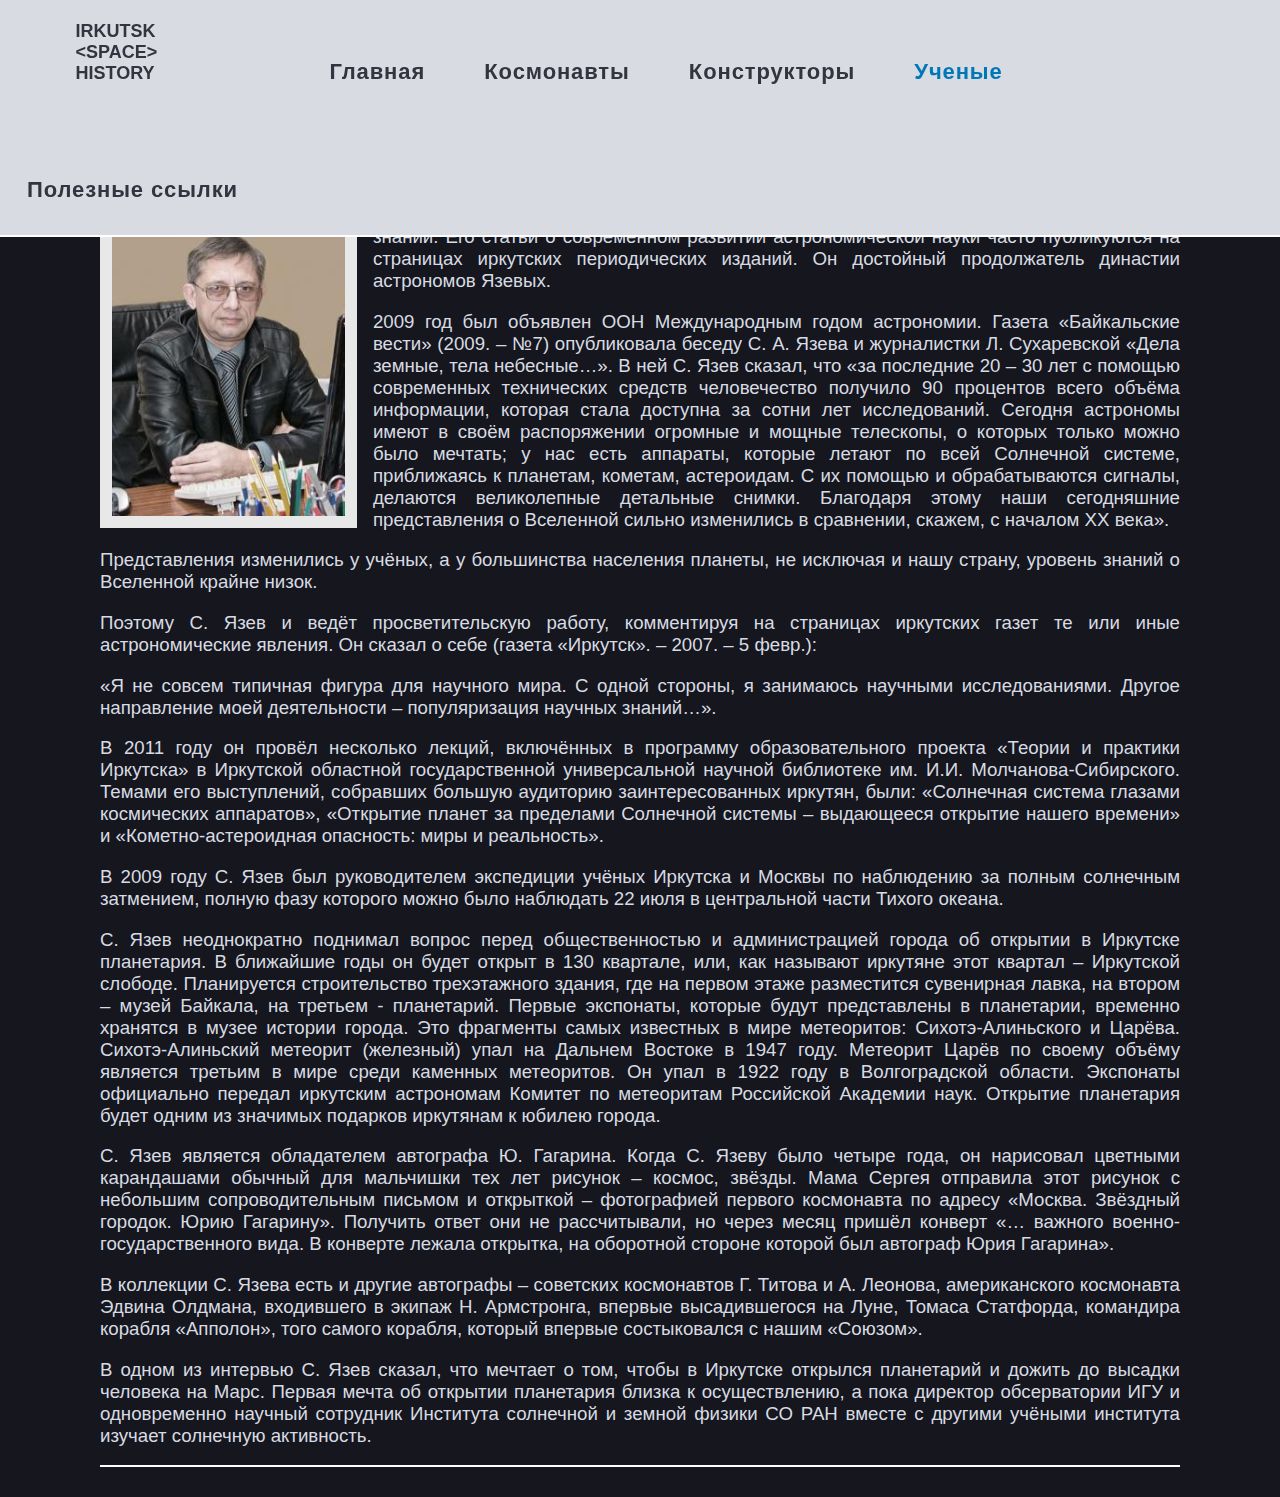
<file: scientists.html>
<!DOCTYPE html>
<html lang="ru">
<head>
  <meta charset="UTF-8">
  <title>Irkutsk Space History</title>
  <link rel="stylesheet" href="with_my_fonts.css">
  <script text=javascript src="script.js"></script>
</head>
<body>
  <div class="menu">
    <div class="men">
      <ul>
        <li id="logo">
          <a href="index.html">
          IRKUTSK<br>
          &lt;SPACE&gt <br>
          HISTORY
          </a>
        </li>
        <li>
          <a href="index.html" id="main" class="menu__link">
            <h2>Главная</h2>
          </a>
        </li>
        <li>
          <a href="cosmonauts.html" id="cosmonauts" class="menu__link">
            <h2>Космонавты</h2>
          </a>
          <ul>
            <li>
            <a href="cosmonauts.html#volynov" class="men2"><h2>Борис Валентинович Волынов</h2> </a>
            </li>
            <li>
            <a href="cosmonauts.html#poleshuk" class="men2"><h2> Александр Федорович Полещук</h2></a>
            </li>
            <li>
            <a href="cosmonauts.html#kondratiev" class="men2"><h2>Дмитрий Юрьевич Кондратьев</h2></a>
            </li>
          </ul>
        </li>
        <li>
          <a href="constructors.html" id="constructors" class="menu__link">
            <h2>Конструкторы</h2>
          </a>
          <ul>
            <li>
            <a href="constructors.html#yangel" class="men2"><h2>Михаил Кузьмич Янгель</h2></a>
            </li>
            <li>
            <a href="constructors.html#kremnev" class="men2"><h2>Роальд Саввович Кремнев</h2></a>
            </li>
            <li>
              <a href="constructors.html#sharakshane" class="men2"><h2>Або Сергеевич Шаракшанэ</h2></a>
            </li>
          </ul>
        </li>
        <li>
          <a href="#" id="scientists" class="menu_current">
            <h2>Ученые</h2>
          </a>
          <ul>
            <li>
            <a href="#yazev" class="men2"><h2>Сергей Арктурович Язев</h2></a>
            </li>
          </ul>
        </li>
        <li>
          <a href=links.html id="links" class="menu__link">
            <h2>Полезные ссылки</h2>
          </a>
        </li>
      </ul>
      <hr>
    </div>
  </div>
<div class="vol">
    <h1 id="yazev">Сергей Арктурович Язев</h1>
</div>
<div class=text>
  <div class="left">
<img src=pic/yazev.jpg height="300">
</div>
<p>
  Сергей Арктурович Язев — самый известный в городе популяризатор астрономических знаний.  Его статьи о современном развитии
астрономической науки часто публикуются на страницах иркутских периодических изданий. Он достойный продолжатель династии астрономов Язевых.</p>
<p>
2009 год был объявлен ООН Международным годом астрономии. Газета «Байкальские вести» (2009. – №7) опубликовала беседу С. А. Язева
и журналистки Л. Сухаревской «Дела земные, тела небесные…». В ней С. Язев сказал, что «за последние 20 – 30 лет с помощью современных
технических средств человечество получило 90 процентов всего объёма информации, которая стала доступна за сотни лет исследований.
Сегодня астрономы имеют в своём распоряжении огромные и мощные телескопы, о которых только можно было мечтать; у нас есть аппараты,
которые летают по всей Солнечной системе, приближаясь к планетам, кометам, астероидам. С их помощью и обрабатываются сигналы, делаются
великолепные детальные снимки. Благодаря этому наши сегодняшние представления о Вселенной сильно изменились в сравнении, скажем, с
началом  XX века».</p>
<p>
Представления изменились у учёных, а у большинства населения планеты, не исключая и нашу страну, уровень знаний о Вселенной крайне низок. </p>
<p>
Поэтому С. Язев и ведёт просветительскую работу, комментируя на страницах иркутских газет те или иные астрономические явления.
Он сказал о себе (газета «Иркутск». – 2007. – 5 февр.): </p>
<p>
«Я не совсем типичная фигура для научного мира. С одной стороны, я занимаюсь научными исследованиями.
Другое направление моей деятельности – популяризация научных знаний…».</p>
<p>
В 2011 году он провёл несколько лекций, включённых в программу образовательного проекта «Теории и практики Иркутска» в Иркутской
областной государственной универсальной научной библиотеке им. И.И. Молчанова-Сибирского. Темами его выступлений, собравших большую
аудиторию заинтересованных иркутян, были: «Солнечная система глазами космических аппаратов», «Открытие планет за пределами Солнечной
системы – выдающееся открытие нашего времени» и «Кометно-астероидная опасность: миры и реальность».</p>
<p>
В 2009 году С. Язев был руководителем экспедиции учёных Иркутска и Москвы по наблюдению за полным солнечным затмением, полную фазу
которого можно было наблюдать 22 июля в центральной части Тихого океана.</p>
<p>
С. Язев  неоднократно поднимал вопрос перед общественностью и администрацией города об открытии в Иркутске планетария. В ближайшие
годы он будет открыт в 130 квартале, или, как называют иркутяне этот квартал – Иркутской слободе. Планируется строительство трехэтажного
здания, где на  первом этаже разместится сувенирная лавка, на втором – музей Байкала, на третьем - планетарий. Первые экспонаты, которые
будут представлены в планетарии, временно хранятся в музее истории города. Это фрагменты самых известных в мире метеоритов:
Сихотэ-Алиньского и Царёва. Сихотэ-Алиньский метеорит (железный) упал на Дальнем Востоке в 1947 году. Метеорит Царёв по своему объёму
является третьим в мире среди каменных метеоритов. Он упал в 1922 году в Волгоградской области. Экспонаты официально передал иркутским
астрономам Комитет по метеоритам Российской Академии наук. Открытие планетария будет одним из значимых подарков иркутянам к юбилею города.</p>
<p>
С. Язев является обладателем  автографа Ю. Гагарина. Когда С. Язеву было четыре года, он нарисовал цветными карандашами обычный для
мальчишки тех лет рисунок – космос, звёзды. Мама Сергея отправила этот рисунок с небольшим сопроводительным письмом и открыткой –
фотографией первого космонавта по адресу «Москва. Звёздный городок. Юрию Гагарину». Получить ответ они не рассчитывали, но через месяц
пришёл конверт «… важного военно-государственного вида. В конверте лежала открытка, на оборотной стороне которой был автограф Юрия
Гагарина».</p>
<p>
В коллекции С. Язева есть и другие автографы – советских космонавтов Г. Титова и А. Леонова, американского космонавта Эдвина Олдмана,
входившего в экипаж Н. Армстронга, впервые высадившегося на Луне,  Томаса Статфорда, командира корабля «Апполон», того самого корабля,
который впервые состыковался с нашим «Союзом».</p>
<p>
В одном из интервью С. Язев сказал, что мечтает о том, чтобы в Иркутске открылся планетарий и дожить до высадки человека на Марс.
Первая мечта об открытии планетария близка к осуществлению, а пока директор обсерватории ИГУ и одновременно научный сотрудник Института
солнечной и земной физики СО РАН вместе с другими учёными института изучает солнечную активность.
   </p>
   <hr>
</div>

</body>
    </html>
</file>
<file: with_my_fonts.css>
h1 {
  font-family: 'Muli', sans-serif;
  font-size: 30px;
  font-weight: normal;
  cursor: pointer;
  overflow: hidden;
  text-shadow: none;
  color: inherit;
  transition: all 1s;

  /*для правильного отображения после перемещения по якорям*/
  display:block;
  margin-top:-150px;
  padding-top:150px
}

h1:hover {
    text-shadow: -460px 0 #0077B6,
                 460px 0 #A14DA0,
                 0 0 #D8DBE2;
}
h2 {
  font-family: inherit;
  font-size: inherit;
}

body {
  font-family: 'Muli', sans-serif;
  background-color: #15161E;
  font-size: 14pt;
  height: 100%;
  color: #D8DBE2;
  margin: 0;
  padding: 0;
}

#logo {
    font-size: 18px;
    padding: 2%;
    padding-right: 90px;
    margin: -10px 50px;
    color: #333440;
    font-weight: bold;
}

.menu {
  width: 100%;
  margin-bottom: 0;
  padding-bottom: 0;
}

.menu ul li {
    display:inline-block;
    margin-bottom: 0;
    padding-bottom: 0;
}

#content {
  width: 100%;
  position: relative;
}

.menu ul {
    position: relative;
    margin:0;
    padding:0;

}
.menu ul ul{
    display: none;
    position: absolute;
    background-color: #D8DBE2;
    z-index: 3;
}

.menu li:hover ul {
    display:block;
}

.menu li:hover li {
    display:block;
}

.menu li ul {
  margin-top: 2px;
  padding: 0;
}
.menu li li:hover {
  background-color: #AAB0BD;
}

a {
  text-decoration: none;
  color:inherit;
}

a.men2:hover {
  color: #15161E;
}

.men {
  position: fixed;
  background-color: #D8DBE2;
  width: 100%;
  margin-bottom: 0;
  padding-bottom: 0;
}

.men2 {
    display: inline-block;
    font-family: 'Muli', sans-serif;
    color: #333440;
    margin: 10px;
    border-color:
    transition:all 0.5s ease-in-out;
}

.menu__link, .menu_current {
  display: inline-block;
  text-decoration: none;
  position: relative;
  padding: 14px 0;
  font-family: 'Muli', sans-serif;
  font-weight: 300;
  font-size: 22px;
  letter-spacing: 0.040em;
  margin: 27px 27px 0px 27px;
  transform:translateX(0) translateY(0);
  transition:transform 0.5s ease-in-out;
}

.menu__link:hover {
  color: #15161E;
  transform:translateY(10px);
}
.menu__link:hover, .menu_current:hover {
  transform:translateY(10px);
}
.menu_current {
  color: #0077B6;
}
.menu__link {
  color: #333440;
}

#link_table {
  margin-left: auto;
  margin-right: auto;
  font-family: 'Muli', sans-serif;
  text-align:left;
  font-size: 18pt;
}
#link_table a:hover {
  color: #A14DA0;
}
p a {
    color: #009F93;
}
p a:hover {
    text-decoration: underline;
    color: #A14DA0;
}
td, tr {
  font-family: 'Muli', sans-serif;
}
td {
  vertical-align: text-top;
  padding: 10px;
}

.vol {

    padding-top: 150px;
    width: 100%;
    text-align: center;
    font-size: 30px;
    font-family: 'Muli', sans-serif;
}

.text {
    padding-top: 0 ;
    padding-right: 100px;
    padding-left: 100px;
    padding-bottom: 30px;
    text-align: justify;
    font-family: 'Muli', sans-serif;
    min-height: 426px;
}
.portret {
float:left;
margin-right: 16px;
margin-left: 100px;
margin-bottom: 16px;
padding: 12px;
background-color: rgba(255, 255, 255, 0.9);
color:#15161E;
}
.portret p {
  margin: 0;
  text-align: center;
  font-size: 80%;
  color:#15161E;
}

.right{
    float:right;

    margin-left:16px;
    margin-bottom: 16px;
    padding: 12px;
    background-color: rgba(255, 255, 255, 0.9);
    color:#15161E;
}

.right p {
    margin: 0;
    text-align: center;
    font-size: 80%;
}

.left{
    float:left;
    margin-right: 16px;
    margin-bottom: 16px;
    padding: 12px;
    background-color: rgba(255, 255, 255, 0.9);
    color:#15161E;
}

.left p {
    margin: 0;
    text-align: center;
    font-size: 80%;
}

hr {
border: none;
background-color: white;
color: #AAB0BD;
height: 2px;
padding: 0;
margin: 0;
}

.wrapper {
   display: flex;
   flex-direction: column;
}

.mySlides {display: none}

img {vertical-align: middle;}

.slideshow-container {
max-width: 800px;
max-height: 500px;
position: relative;
margin: auto;
z-index: -2;
}

.numbertext {
color: #f2f2f2;
font-size: 12px;
padding: 8px 12px;
position: absolute;
top: 0;
}

.dot {
cursor: pointer;
height: 15px;
width: 15px;
margin: 0 2px;
background-color: #bbb;
border-radius: 50%;
display: inline-block;
transition: background-color 0.6s ease;
}

.active, .dot:hover {
background-color: #717171;
}

.fade {
-webkit-animation-name: fade;
-webkit-animation-duration: 1.5s;
animation-name: fade;
animation-duration: 1.5s;
}

@-webkit-keyframes fade {
from {opacity: .4}
to {opacity: 1}
}

@keyframes fade {
from {opacity: .4}
to {opacity: 1}
}
</file>
